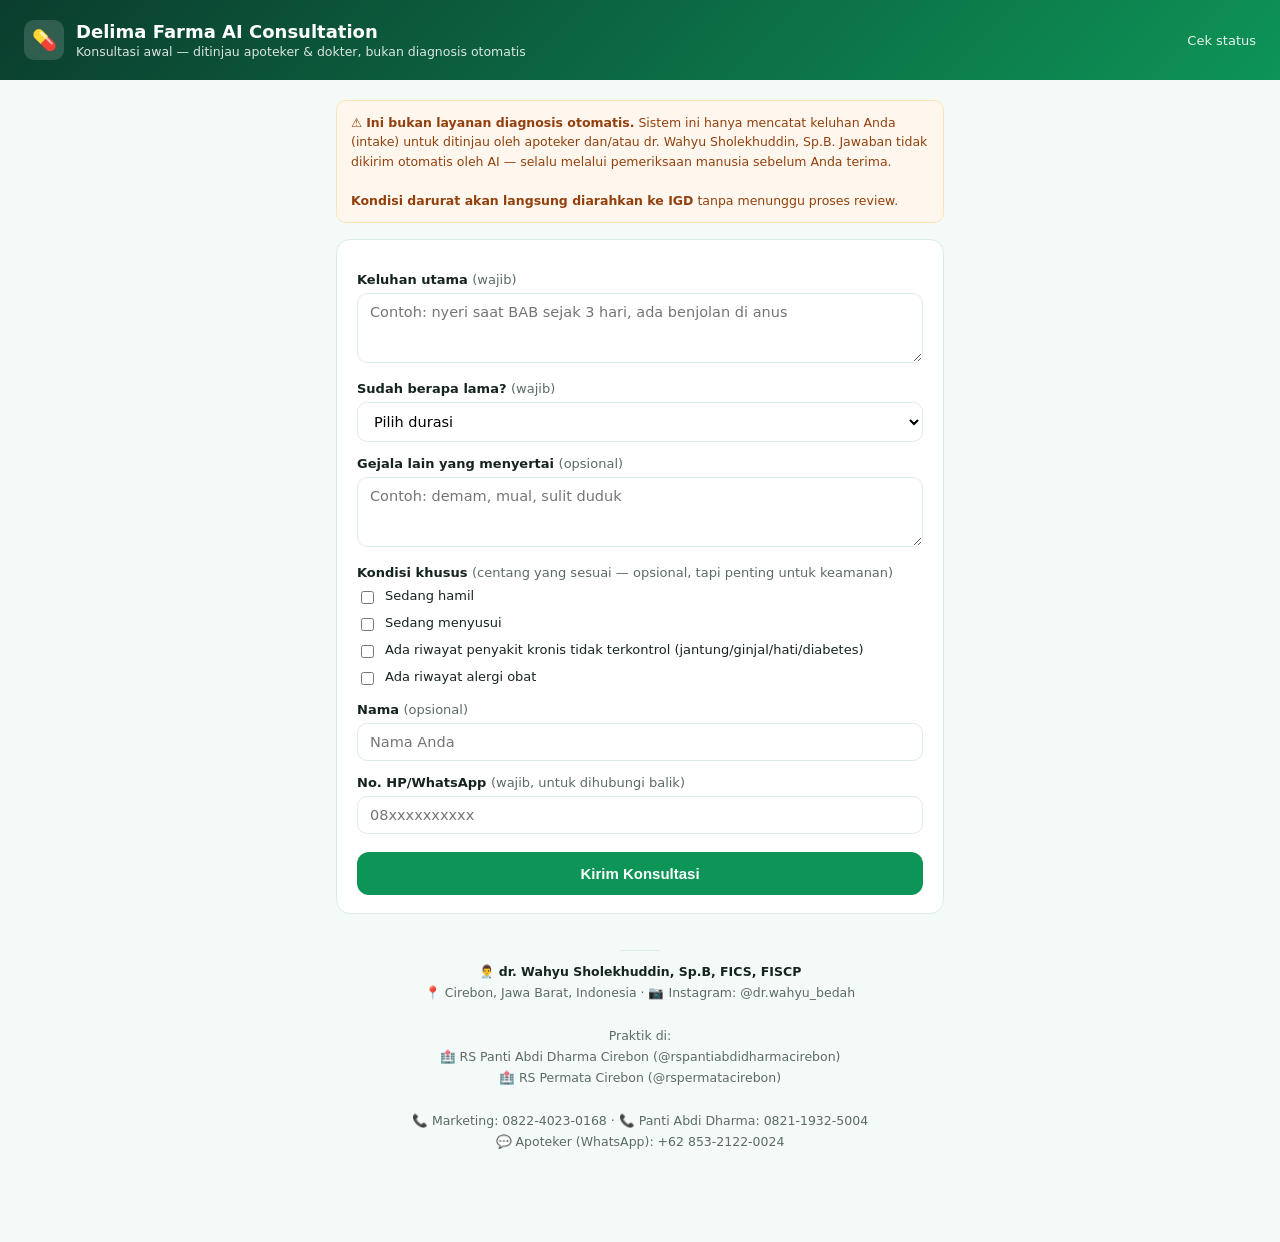
<file: index.html>
<!doctype html>
<html lang="id">
<head>
  <meta charset="UTF-8" />
  <meta name="viewport" content="width=device-width, initial-scale=1.0, viewport-fit=cover" />
  <meta name="theme-color" content="#0d9457" />
  <meta name="description" content="Konsultasi awal apotek Delima Farma — intake terstruktur, ditinjau apoteker & dokter. Bukan diagnosis otomatis." />
  <link rel="manifest" href="/manifest.json" />
  <link rel="icon" href="/assets/icon.svg" type="image/svg+xml" />
  <title>Delima Farma AI Consultation</title>
  <link rel="stylesheet" href="/assets/style.css" />
</head>
<body>
  <div id="offlineBadge">⚠️ Kamu sedang offline — halaman ini tetap bisa dibaca, tapi mengirim konsultasi butuh koneksi internet.</div>

  <header class="top">
    <div class="logo">💊</div>
    <div>
      <h1>Delima Farma AI Consultation</h1>
      <p>Konsultasi awal — ditinjau apoteker &amp; dokter, bukan diagnosis otomatis</p>
    </div>
    <nav>
      <a href="/status.html">Cek status</a>
    </nav>
  </header>

  <main>
    <div class="disclaimer">
      ⚠️ <strong>Ini bukan layanan diagnosis otomatis.</strong> Sistem ini hanya mencatat keluhan Anda
      (intake) untuk ditinjau oleh apoteker dan/atau dr. Wahyu Sholekhuddin, Sp.B. Jawaban tidak
      dikirim otomatis oleh AI — selalu melalui pemeriksaan manusia sebelum Anda terima.
      <br /><br />
      <strong>Kondisi darurat akan langsung diarahkan ke IGD</strong> tanpa menunggu proses review.
    </div>

    <!-- ===================== FORM INTAKE ===================== -->
    <section id="formSection" class="card">
      <form id="intakeForm">
        <label for="keluhan_utama">Keluhan utama <span class="opt">(wajib)</span></label>
        <textarea id="keluhan_utama" name="keluhan_utama" required
          placeholder="Contoh: nyeri saat BAB sejak 3 hari, ada benjolan di anus"></textarea>

        <label for="durasi_keluhan">Sudah berapa lama? <span class="opt">(wajib)</span></label>
        <select id="durasi_keluhan" name="durasi_keluhan" required>
          <option value="">Pilih durasi</option>
          <option value="< 1 hari">Kurang dari 1 hari</option>
          <option value="1-3 hari">1–3 hari</option>
          <option value="4-7 hari">4–7 hari</option>
          <option value="> 1 minggu">Lebih dari 1 minggu</option>
          <option value="> 1 bulan">Lebih dari 1 bulan</option>
        </select>

        <label for="gejala_penyerta">Gejala lain yang menyertai <span class="opt">(opsional)</span></label>
        <textarea id="gejala_penyerta" name="gejala_penyerta"
          placeholder="Contoh: demam, mual, sulit duduk"></textarea>

        <label>Kondisi khusus <span class="opt">(centang yang sesuai — opsional, tapi penting untuk keamanan)</span></label>
        <div class="checkline"><input type="checkbox" id="kk_hamil" /> <label for="kk_hamil" style="margin:0;font-weight:400;">Sedang hamil</label></div>
        <div class="checkline"><input type="checkbox" id="kk_menyusui" /> <label for="kk_menyusui" style="margin:0;font-weight:400;">Sedang menyusui</label></div>
        <div class="checkline"><input type="checkbox" id="kk_kronis" /> <label for="kk_kronis" style="margin:0;font-weight:400;">Ada riwayat penyakit kronis tidak terkontrol (jantung/ginjal/hati/diabetes)</label></div>
        <div class="checkline"><input type="checkbox" id="kk_alergi" /> <label for="kk_alergi" style="margin:0;font-weight:400;">Ada riwayat alergi obat</label></div>

        <label for="nama_pasien">Nama <span class="opt">(opsional)</span></label>
        <input type="text" id="nama_pasien" name="nama_pasien" placeholder="Nama Anda" />

        <label for="no_hp_pasien">No. HP/WhatsApp <span class="opt">(wajib, untuk dihubungi balik)</span></label>
        <input type="tel" id="no_hp_pasien" name="no_hp_pasien" required placeholder="08xxxxxxxxxx" />

        <button type="submit" class="primary" id="submitBtn">Kirim Konsultasi</button>
      </form>
      <p id="formError" class="error-text" style="display:none;margin-top:10px;"></p>
    </section>

    <!-- ===================== DARURAT / RED FLAG ===================== -->
    <section id="emergencySection" class="emergency" style="display:none;">
      <h2>⚠️ Kondisi Anda memerlukan penanganan medis segera</h2>
      <p>Silakan langsung ke IGD terdekat — jangan menunggu balasan chat untuk kondisi darurat.</p>

      <div class="hospital">
        <strong>🏥 RS Muhammadiyah Cirebon</strong>
      </div>
      <div class="hospital">
        <strong>🏥 RS Panti Abdi Dharma Cirebon</strong>
        <span>Pendaftaran: (0231) 833-88-77 / 0853-1568-8833</span>
        <span>Info: 0821-1932-5004</span>
      </div>
      <div class="hospital">
        <strong>🏥 RS Permata Cirebon</strong>
        <span>Pendaftaran: (0231) 833-88-77 / 0853-1568-8833</span>
      </div>

      <p class="note" id="emergencySyncNote">Laporan ini sudah otomatis dicatat ke sistem apotek kami.</p>
    </section>

    <!-- ===================== KONFIRMASI TERKIRIM ===================== -->
    <section id="confirmSection" class="card" style="display:none;">
      <h2 style="margin-top:0;">✅ Konsultasi kamu sudah diterima</h2>
      <p>Tim apoteker kami akan meninjau dan membalas secepatnya. Simpan link berikut untuk cek status balasan:</p>
      <div class="token-box">
        <span id="statusLink">-</span>
        <button class="secondary" id="copyLinkBtn" type="button">Salin</button>
      </div>
      <p style="font-size:12.5px;color:var(--muted);margin-top:14px;">
        Kasus terkait proktologi/bedah akan diteruskan ke dr. Wahyu Sholekhuddin, Sp.B. Kasus keluhan
        umum akan dijawab langsung oleh apoteker kami.
      </p>
      <button class="secondary" id="newConsultBtn" type="button" style="margin-top:10px;">Buat konsultasi baru</button>
    </section>

    <footer class="contact">
      <div class="divider"></div>
      👨‍⚕️ <strong>dr. Wahyu Sholekhuddin, Sp.B, FICS, FISCP</strong><br />
      📍 Cirebon, Jawa Barat, Indonesia · 📷 Instagram: @dr.wahyu_bedah<br /><br />
      Praktik di:<br />
      🏥 RS Panti Abdi Dharma Cirebon (@rspantiabdidharmacirebon)<br />
      🏥 RS Permata Cirebon (@rspermatacirebon)<br /><br />
      📞 Marketing: 0822-4023-0168 · 📞 Panti Abdi Dharma: 0821-1932-5004<br />
      💬 Apoteker (WhatsApp): +62 853-2122-0024
    </footer>
  </main>

  <script src="/assets/config.js"></script>
  <script type="module">
    import { requireConfig, configReady } from "/assets/supabase-client.js";
    import { detectRedFlag, detectKategori } from "/assets/red-flag.js";

    const formSection = document.getElementById("formSection");
    const emergencySection = document.getElementById("emergencySection");
    const confirmSection = document.getElementById("confirmSection");
    const form = document.getElementById("intakeForm");
    const submitBtn = document.getElementById("submitBtn");
    const formError = document.getElementById("formError");
    const emergencySyncNote = document.getElementById("emergencySyncNote");

    function generateAccessToken() {
      const bytes = new Uint8Array(16);
      crypto.getRandomValues(bytes);
      return Array.from(bytes, (b) => b.toString(16).padStart(2, "0")).join("");
    }

    function showError(msg) {
      formError.textContent = msg;
      formError.style.display = "block";
    }

    function updateOfflineBadge() {
      document.body.classList.toggle("is-offline", !navigator.onLine);
    }
    window.addEventListener("online", updateOfflineBadge);
    window.addEventListener("offline", updateOfflineBadge);
    updateOfflineBadge();

    form.addEventListener("submit", async (e) => {
      e.preventDefault();
      formError.style.display = "none";
      submitBtn.disabled = true;
      submitBtn.textContent = "Mengirim...";

      const keluhan_utama = document.getElementById("keluhan_utama").value.trim();
      const durasi_keluhan = document.getElementById("durasi_keluhan").value;
      const gejala_penyerta = document.getElementById("gejala_penyerta").value.trim();
      const nama_pasien = document.getElementById("nama_pasien").value.trim();
      const no_hp_pasien = document.getElementById("no_hp_pasien").value.trim();
      const kondisi_khusus = {
        hamil: document.getElementById("kk_hamil").checked,
        menyusui: document.getElementById("kk_menyusui").checked,
        penyakit_kronis: document.getElementById("kk_kronis").checked,
        alergi_obat: document.getElementById("kk_alergi").checked,
      };

      // Deteksi red flag berjalan LOKAL (tidak menunggu network) supaya
      // pengarahan darurat tetap muncul walau koneksi lambat/putus.
      const combinedText = keluhan_utama + " " + gejala_penyerta;
      const { isRedFlag, reason } = await detectRedFlag(combinedText);
      const kategori = detectKategori(combinedText);

      if (isRedFlag) {
        formSection.style.display = "none";
        emergencySection.style.display = "block";
      }

      if (!configReady) {
        if (!isRedFlag) {
          showError("Sistem belum terhubung ke database (config kosong). Konsultasi belum bisa dikirim.");
          submitBtn.disabled = false;
          submitBtn.textContent = "Kirim Konsultasi";
        } else {
          emergencySyncNote.textContent = "Sistem belum terhubung ke database — segera hubungi IGD langsung, laporan belum tersimpan.";
        }
        return;
      }

      try {
        const supabase = requireConfig();
        // Token dibuat di browser (bukan minta database generate lalu dibaca
        // balik pakai RETURNING/.select()) — sengaja begini karena anon TIDAK
        // punya izin SELECT ke tabel consultations sama sekali (supaya tidak
        // ada jalan pasien lain baca data pasien lain). Kalau pakai
        // RETURNING, Postgres butuh verifikasi baris itu "terlihat" via
        // policy SELECT, yang tidak ada untuk anon — hasilnya insert gagal
        // dengan error RLS walau data sebenarnya valid.
        const token = generateAccessToken();
        const { error } = await supabase.from("consultations").insert({
          access_token: token,
          nama_pasien: nama_pasien || null,
          no_hp_pasien,
          keluhan_utama,
          durasi_keluhan,
          gejala_penyerta: gejala_penyerta || null,
          kondisi_khusus,
          is_red_flag: isRedFlag,
          red_flag_reason: reason,
          kategori,
          status: isRedFlag ? "red_flag_darurat" : "baru",
        });

        if (error) throw error;

        if (isRedFlag) {
          emergencySyncNote.textContent = "Laporan ini sudah otomatis dicatat ke sistem apotek kami.";
        } else {
          const link = `${location.origin}/status?token=${token}`;
          document.getElementById("statusLink").textContent = link;
          document.getElementById("copyLinkBtn").onclick = () => {
            navigator.clipboard.writeText(link).catch(() => {});
          };
          formSection.style.display = "none";
          confirmSection.style.display = "block";
        }
      } catch (err) {
        if (isRedFlag) {
          emergencySyncNote.textContent =
            "Karena kamu sedang offline/koneksi bermasalah, laporan belum tersimpan ke sistem kami — " +
            "segera hubungi IGD langsung, dan hubungi apotek begitu ada sinyal.";
        } else {
          showError("Gagal mengirim konsultasi: " + (err.message || "coba lagi.") );
          submitBtn.disabled = false;
          submitBtn.textContent = "Kirim Konsultasi";
        }
      }
    });

    document.getElementById("newConsultBtn").addEventListener("click", () => {
      form.reset();
      confirmSection.style.display = "none";
      formSection.style.display = "block";
      submitBtn.disabled = false;
      submitBtn.textContent = "Kirim Konsultasi";
    });

    if ("serviceWorker" in navigator) {
      window.addEventListener("load", () => {
        navigator.serviceWorker.register("/sw.js").catch(() => {});
      });
    }
  </script>
</body>
</html>
</file>
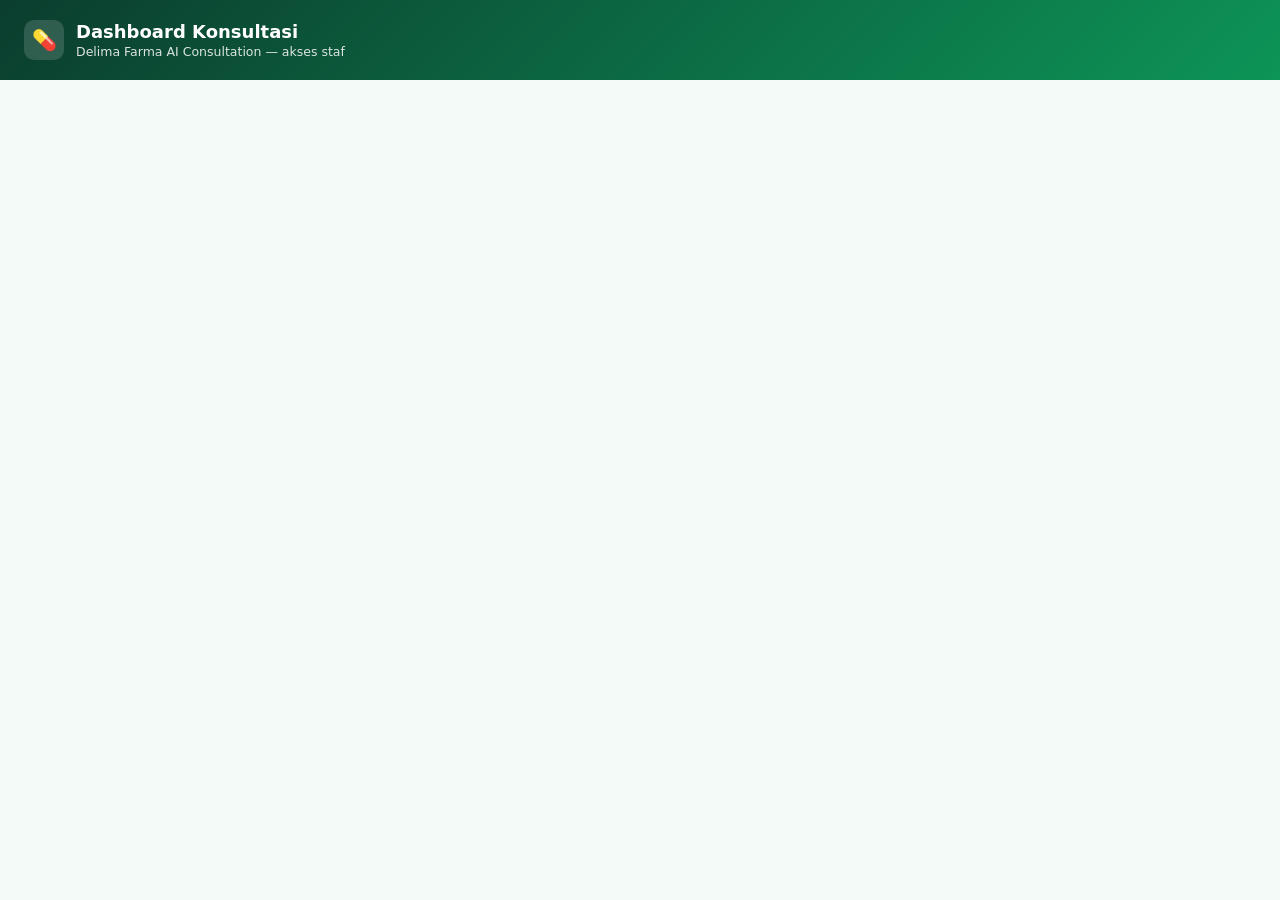
<file: admin.html>
<!doctype html>
<html lang="id">
<head>
  <meta charset="UTF-8" />
  <meta name="viewport" content="width=device-width, initial-scale=1.0, viewport-fit=cover" />
  <meta name="theme-color" content="#0b3d2e" />
  <meta name="robots" content="noindex, nofollow" />
  <title>Dashboard Apoteker — Delima Farma</title>
  <link rel="icon" href="/assets/icon.svg" type="image/svg+xml" />
  <link rel="stylesheet" href="/assets/style.css" />
</head>
<body>
  <header class="top">
    <div class="logo">💊</div>
    <div>
      <h1>Dashboard Konsultasi</h1>
      <p>Delima Farma AI Consultation — akses staf</p>
    </div>
    <nav id="logoutNav" style="display:none;"><a href="#" id="logoutLink">Keluar</a></nav>
  </header>

  <main class="wide">
    <!-- ===================== LOGIN ===================== -->
    <section id="loginSection" class="card login-box" style="display:none;">
      <h2 style="margin-top:0;">Login Apoteker/Dokter</h2>
      <p style="font-size:12.5px;color:var(--muted);">
        Akun dibuat manual oleh owner lewat Supabase dashboard — hubungi owner apotek kalau belum punya akun.
      </p>
      <label for="loginEmail">Email</label>
      <input type="text" id="loginEmail" autocomplete="username" />
      <label for="loginPassword">Password</label>
      <input type="password" id="loginPassword" autocomplete="current-password" />
      <button class="primary" id="loginBtn" type="button">Masuk</button>
      <p id="loginError" class="error-text" style="display:none;margin-top:10px;"></p>
    </section>

    <!-- ===================== DASHBOARD ===================== -->
    <section id="dashboardSection" style="display:none;">
      <div class="card" style="margin-bottom:16px;display:flex;gap:8px;flex-wrap:wrap;align-items:center;">
        <strong style="font-size:13px;">Filter:</strong>
        <button class="secondary" data-filter="all">Semua</button>
        <button class="secondary" data-filter="baru">Baru</button>
        <button class="secondary" data-filter="direview_apoteker">Direview</button>
        <button class="secondary" data-filter="dieskalasi_dokter">Dieskalasi</button>
        <button class="secondary" data-filter="red_flag_darurat">Darurat</button>
        <button class="secondary" data-filter="selesai">Selesai</button>
        <button class="secondary" id="refreshBtn" style="margin-left:auto;">↻ Refresh</button>
      </div>

      <div id="listLoading" class="card spinner">Memuat daftar konsultasi...</div>
      <div id="listEmpty" class="card empty-state" style="display:none;">Tidak ada konsultasi untuk filter ini.</div>
      <div id="listContainer"></div>
    </section>
  </main>

  <script src="/assets/config.js"></script>
  <script type="module">
    import { requireConfig, configReady, supabase } from "/assets/supabase-client.js";

    const loginSection = document.getElementById("loginSection");
    const dashboardSection = document.getElementById("dashboardSection");
    const logoutNav = document.getElementById("logoutNav");
    const listContainer = document.getElementById("listContainer");
    const listLoading = document.getElementById("listLoading");
    const listEmpty = document.getElementById("listEmpty");

    let allConsultations = [];
    let currentFilter = "all";
    const deepLinkId = new URLSearchParams(location.search).get("consultation");

    const WA_TARGET = "6282240230168"; // Marketing RS Muhammadiyah — bukan nomor pribadi dokter

    // Semua nilai dari database (diisi bebas oleh publik lewat form konsultasi)
    // WAJIB lewat esc() sebelum masuk ke innerHTML — mencegah XSS tersimpan.
    function esc(value) {
      return String(value ?? "").replace(/[&<>"']/g, (c) => (
        { "&": "&amp;", "<": "&lt;", ">": "&gt;", '"': "&quot;", "'": "&#39;" }[c]
      ));
    }

    function escalationTemplate(row) {
      return `[ESKALASI KONSULTASI - PROKTOLOGI]
Mohon diteruskan segera ke dr. Wahyu — bukan pertanyaan marketing umum.

Keluhan: ${row.keluhan_utama}
Durasi: ${row.durasi_keluhan || "-"}
Gejala penyerta: ${row.gejala_penyerta || "-"}

Link detail: ${location.origin}/admin?consultation=${row.id}`;
    }

    function kondisiKhususBadges(k) {
      if (!k) return "";
      const map = { hamil: "Hamil", menyusui: "Menyusui", penyakit_kronis: "Riwayat kronis", alergi_obat: "Alergi obat" };
      return Object.entries(map)
        .filter(([key]) => k[key])
        .map(([, label]) => `<span class="badge kondisi-khusus">⚠️ ${label}</span>`)
        .join(" ");
    }

    function renderList() {
      const filtered = currentFilter === "all"
        ? allConsultations
        : allConsultations.filter((r) => r.status === currentFilter);

      listContainer.innerHTML = "";
      if (filtered.length === 0) {
        listEmpty.style.display = "block";
        return;
      }
      listEmpty.style.display = "none";

      for (const row of filtered) {
        const el = document.createElement("div");
        el.className = "consult-row";
        el.id = "row-" + row.id;
        el.innerHTML = `
          <div class="meta">
            <span class="badge ${esc(row.status)}">${esc(String(row.status).replaceAll("_", " "))}</span>
            <span class="badge kategori">${esc(String(row.kategori).replaceAll("_", " "))}</span>
            ${row.is_red_flag ? '<span class="badge red_flag_darurat">RED FLAG</span>' : ""}
            ${kondisiKhususBadges(row.kondisi_khusus)}
            <span class="time">${new Date(row.created_at).toLocaleString("id-ID")}</span>
          </div>
          <p class="keluhan"><strong>${esc(row.nama_pasien) || "(anonim)"}</strong> — ${esc(row.no_hp_pasien)}</p>
          <p class="keluhan">${esc(row.keluhan_utama)}</p>
          <p style="font-size:12.5px;color:var(--muted);">Durasi: ${esc(row.durasi_keluhan) || "-"} · Gejala penyerta: ${esc(row.gejala_penyerta) || "-"}</p>
          ${row.red_flag_reason ? `<p style="font-size:12.5px;color:var(--red-600);">Alasan red flag: ${esc(row.red_flag_reason)}</p>` : ""}

          <p class="field-label">Jawaban</p>
          <textarea data-role="jawaban" placeholder="Tulis jawaban untuk pasien...">${esc(row.jawaban)}</textarea>
          <div style="display:flex;gap:8px;flex-wrap:wrap;margin-top:8px;">
            <button class="secondary" data-action="answer">Simpan &amp; Tandai Selesai</button>
            <button class="secondary" data-action="escalate">Eskalasi ke Dokter</button>
          </div>
          <div data-role="escalate-block" style="display:none;margin-top:10px;">
            <p class="field-label">Template pesan (kirim manual via WA ke Marketing RS Muhammadiyah)</p>
            <pre class="copy-block" data-role="escalate-text"></pre>
            <div style="display:flex;gap:8px;flex-wrap:wrap;margin-top:8px;">
              <button class="secondary" data-action="copy-escalate">Salin teks</button>
              <a data-role="wa-link" target="_blank" rel="noopener"><button class="secondary" type="button">Buka WhatsApp</button></a>
            </div>
          </div>
          <p data-role="row-error" class="error-text" style="display:none;margin-top:8px;"></p>
        `;

        el.querySelector('[data-action="answer"]').addEventListener("click", async () => {
          const jawaban = el.querySelector('[data-role="jawaban"]').value.trim();
          const errEl = el.querySelector('[data-role="row-error"]');
          errEl.style.display = "none";
          if (!jawaban) {
            errEl.textContent = "Isi jawaban dulu sebelum menandai selesai.";
            errEl.style.display = "block";
            return;
          }
          const { error } = await supabase
            .from("consultations")
            .update({ jawaban, status: "selesai", reviewed_by: "apoteker", reviewed_at: new Date().toISOString() })
            .eq("id", row.id);
          if (error) {
            errEl.textContent = "Gagal menyimpan: " + error.message;
            errEl.style.display = "block";
            return;
          }
          await loadConsultations();
        });

        el.querySelector('[data-action="escalate"]').addEventListener("click", async () => {
          const { error } = await supabase
            .from("consultations")
            .update({ status: "dieskalasi_dokter", reviewed_by: "apoteker" })
            .eq("id", row.id);
          const block = el.querySelector('[data-role="escalate-block"]');
          const text = escalationTemplate(row);
          el.querySelector('[data-role="escalate-text"]').textContent = text;
          el.querySelector('[data-role="wa-link"]').href =
            `https://wa.me/${WA_TARGET}?text=${encodeURIComponent(text)}`;
          block.style.display = "block";
          if (!error) await loadConsultations();
        });

        el.querySelector('[data-action="copy-escalate"]').addEventListener("click", () => {
          navigator.clipboard.writeText(escalationTemplate(row)).catch(() => {});
        });

        listContainer.appendChild(el);
      }

      if (deepLinkId) {
        const target = document.getElementById("row-" + deepLinkId);
        if (target) target.scrollIntoView({ behavior: "smooth", block: "start" });
      }
    }

    async function loadConsultations() {
      listLoading.style.display = "block";
      listContainer.innerHTML = "";
      listEmpty.style.display = "none";
      const { data, error } = await supabase
        .from("consultations")
        .select("*")
        .order("created_at", { ascending: false });
      listLoading.style.display = "none";
      if (error) {
        listEmpty.textContent = "Gagal memuat: " + error.message;
        listEmpty.style.display = "block";
        return;
      }
      allConsultations = data || [];
      renderList();
    }

    document.querySelectorAll("[data-filter]").forEach((btn) => {
      btn.addEventListener("click", () => {
        currentFilter = btn.dataset.filter;
        renderList();
      });
    });
    document.getElementById("refreshBtn").addEventListener("click", loadConsultations);

    // ---- Auth ----
    let idleTimer = null;
    function resetIdleTimer() {
      if (idleTimer) clearTimeout(idleTimer);
      // Sesi klinis timeout lebih pendek dari dashboard kasir biasa — data
      // kesehatan pelanggan lebih sensitif.
      idleTimer = setTimeout(() => supabase.auth.signOut(), 30 * 60 * 1000);
    }
    ["mousemove", "keydown", "click", "scroll"].forEach((evt) =>
      window.addEventListener(evt, resetIdleTimer, { passive: true })
    );

    async function showLoggedIn() {
      loginSection.style.display = "none";
      dashboardSection.style.display = "block";
      logoutNav.style.display = "block";
      resetIdleTimer();
      await loadConsultations();
    }
    function showLoggedOut() {
      loginSection.style.display = "block";
      dashboardSection.style.display = "none";
      logoutNav.style.display = "none";
      if (idleTimer) clearTimeout(idleTimer);
    }

    if (!configReady) {
      document.body.innerHTML =
        '<main><div class="card error-text">Sistem belum terhubung ke database (assets/config.js kosong).</div></main>';
    } else {
      supabase.auth.onAuthStateChange((_event, session) => {
        session ? showLoggedIn() : showLoggedOut();
      });
      supabase.auth.getSession().then(({ data }) => {
        data.session ? showLoggedIn() : showLoggedOut();
      });

      document.getElementById("loginBtn").addEventListener("click", async () => {
        const email = document.getElementById("loginEmail").value.trim();
        const password = document.getElementById("loginPassword").value;
        const errEl = document.getElementById("loginError");
        errEl.style.display = "none";
        const { error } = await supabase.auth.signInWithPassword({ email, password });
        if (error) {
          errEl.textContent = "Login gagal: " + error.message;
          errEl.style.display = "block";
        }
      });

      document.getElementById("logoutLink").addEventListener("click", (e) => {
        e.preventDefault();
        supabase.auth.signOut();
      });
    }
  </script>
</body>
</html>
</file>
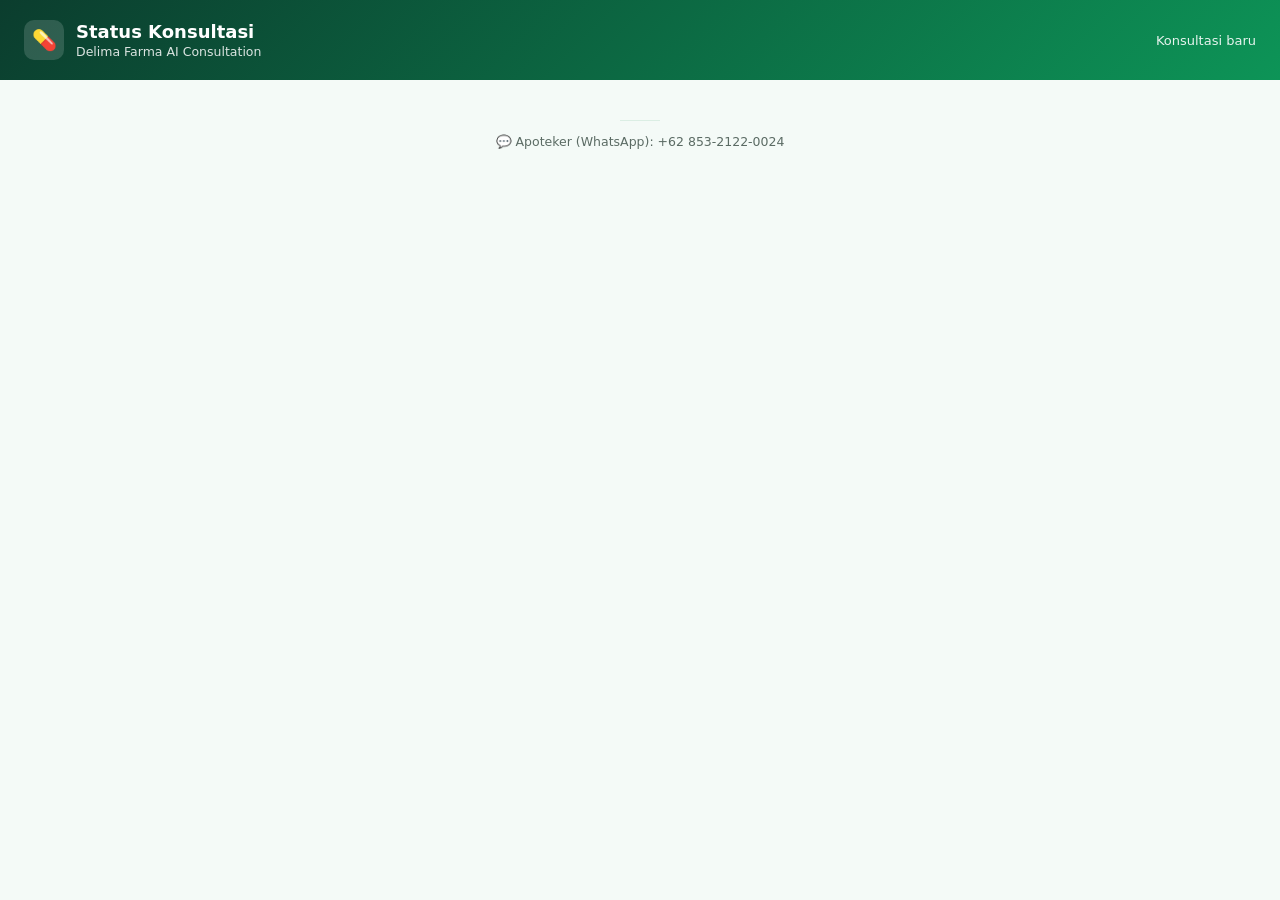
<file: status.html>
<!doctype html>
<html lang="id">
<head>
  <meta charset="UTF-8" />
  <meta name="viewport" content="width=device-width, initial-scale=1.0, viewport-fit=cover" />
  <meta name="theme-color" content="#0d9457" />
  <meta name="description" content="Cek status konsultasi Delima Farma AI Consultation." />
  <link rel="manifest" href="/manifest.json" />
  <link rel="icon" href="/assets/icon.svg" type="image/svg+xml" />
  <title>Status Konsultasi — Delima Farma</title>
  <link rel="stylesheet" href="/assets/style.css" />
</head>
<body>
  <div id="offlineBadge">⚠️ Kamu sedang offline — status terbaru butuh koneksi internet.</div>

  <header class="top">
    <div class="logo">💊</div>
    <div>
      <h1>Status Konsultasi</h1>
      <p>Delima Farma AI Consultation</p>
    </div>
    <nav><a href="/">Konsultasi baru</a></nav>
  </header>

  <main>
    <div id="tokenPrompt" class="card" style="display:none;">
      <label for="tokenInput">Masukkan link atau kode konsultasi kamu</label>
      <input type="text" id="tokenInput" placeholder="Tempel link atau kode di sini" />
      <button class="primary" id="tokenSubmitBtn" type="button">Cek Status</button>
    </div>

    <div id="loadingState" class="card spinner" style="display:none;">Memuat status konsultasi...</div>

    <div id="notFoundState" class="card empty-state" style="display:none;">
      Konsultasi tidak ditemukan. Pastikan link/kode yang kamu masukkan benar,
      atau <a href="/">buat konsultasi baru</a>.
    </div>

    <div id="resultState" class="card" style="display:none;">
      <div style="display:flex;align-items:center;gap:10px;flex-wrap:wrap;">
        <span class="badge" id="statusBadge">-</span>
        <span class="badge kategori" id="kategoriBadge">-</span>
      </div>
      <p style="font-size:12.5px;color:var(--muted);margin-top:10px;">Dikirim: <span id="createdAt">-</span></p>

      <div id="answerBlock" style="display:none;margin-top:16px;">
        <p class="field-label">Jawaban dari apotek</p>
        <p id="jawabanText" style="font-size:14.5px;line-height:1.6;"></p>
        <p style="font-size:12px;color:var(--muted);">Ditinjau: <span id="reviewedAt">-</span></p>
      </div>

      <div id="waitingBlock" style="display:none;margin-top:16px;">
        <p style="font-size:13.5px;color:var(--muted);">
          Konsultasimu masih dalam antrian peninjauan. Halaman ini akan menampilkan jawaban begitu
          apoteker/dokter kami selesai meninjau — cek lagi beberapa saat lagi.
        </p>
      </div>
    </div>

    <footer class="contact">
      <div class="divider"></div>
      💬 Apoteker (WhatsApp): +62 853-2122-0024
    </footer>
  </main>

  <script src="/assets/config.js"></script>
  <script type="module">
    import { requireConfig, configReady } from "/assets/supabase-client.js";

    const tokenPrompt = document.getElementById("tokenPrompt");
    const loadingState = document.getElementById("loadingState");
    const notFoundState = document.getElementById("notFoundState");
    const resultState = document.getElementById("resultState");

    function hideAll() {
      [tokenPrompt, loadingState, notFoundState, resultState].forEach((el) => (el.style.display = "none"));
    }

    function extractTokenFromPath() {
      // URL bentuk /status/{token} di-rewrite ke status.html oleh vercel.json,
      // tapi path asli tetap /status/{token} di browser.
      const parts = location.pathname.split("/").filter(Boolean);
      if (parts.length >= 2 && parts[0] === "status") return parts[1];
      const q = new URLSearchParams(location.search).get("token");
      return q || null;
    }

    async function loadStatus(token) {
      hideAll();
      loadingState.style.display = "block";
      if (!configReady) {
        notFoundState.textContent = "Sistem belum terhubung ke database (config kosong).";
        hideAll();
        notFoundState.style.display = "block";
        return;
      }
      try {
        const supabase = requireConfig();
        const { data, error } = await supabase.rpc("get_consultation_status", { p_token: token });
        hideAll();
        if (error || !data || data.length === 0) {
          notFoundState.style.display = "block";
          return;
        }
        const row = data[0];
        document.getElementById("statusBadge").textContent = row.status.replaceAll("_", " ");
        document.getElementById("statusBadge").className = "badge " + row.status;
        document.getElementById("kategoriBadge").textContent = row.kategori.replaceAll("_", " ");
        document.getElementById("createdAt").textContent = new Date(row.created_at).toLocaleString("id-ID");

        if (row.jawaban) {
          document.getElementById("jawabanText").textContent = row.jawaban;
          document.getElementById("reviewedAt").textContent = row.reviewed_at
            ? new Date(row.reviewed_at).toLocaleString("id-ID")
            : "-";
          document.getElementById("answerBlock").style.display = "block";
        } else {
          document.getElementById("waitingBlock").style.display = "block";
        }
        resultState.style.display = "block";
      } catch (_err) {
        hideAll();
        notFoundState.textContent = "Gagal memuat status (kemungkinan kamu sedang offline). Coba lagi nanti.";
        notFoundState.style.display = "block";
      }
    }

    const token = extractTokenFromPath();
    if (token) {
      loadStatus(token);
    } else {
      hideAll();
      tokenPrompt.style.display = "block";
      document.getElementById("tokenSubmitBtn").addEventListener("click", () => {
        const raw = document.getElementById("tokenInput").value.trim();
        if (!raw) return;
        const t = raw.includes("/") ? raw.split("/").filter(Boolean).pop() : raw;
        history.replaceState(null, "", "/status/" + t);
        loadStatus(t);
      });
    }

    if ("serviceWorker" in navigator) {
      window.addEventListener("load", () => {
        navigator.serviceWorker.register("/sw.js").catch(() => {});
      });
    }
    function updateOfflineBadge() {
      document.body.classList.toggle("is-offline", !navigator.onLine);
    }
    window.addEventListener("online", updateOfflineBadge);
    window.addEventListener("offline", updateOfflineBadge);
    updateOfflineBadge();
  </script>
</body>
</html>
</file>
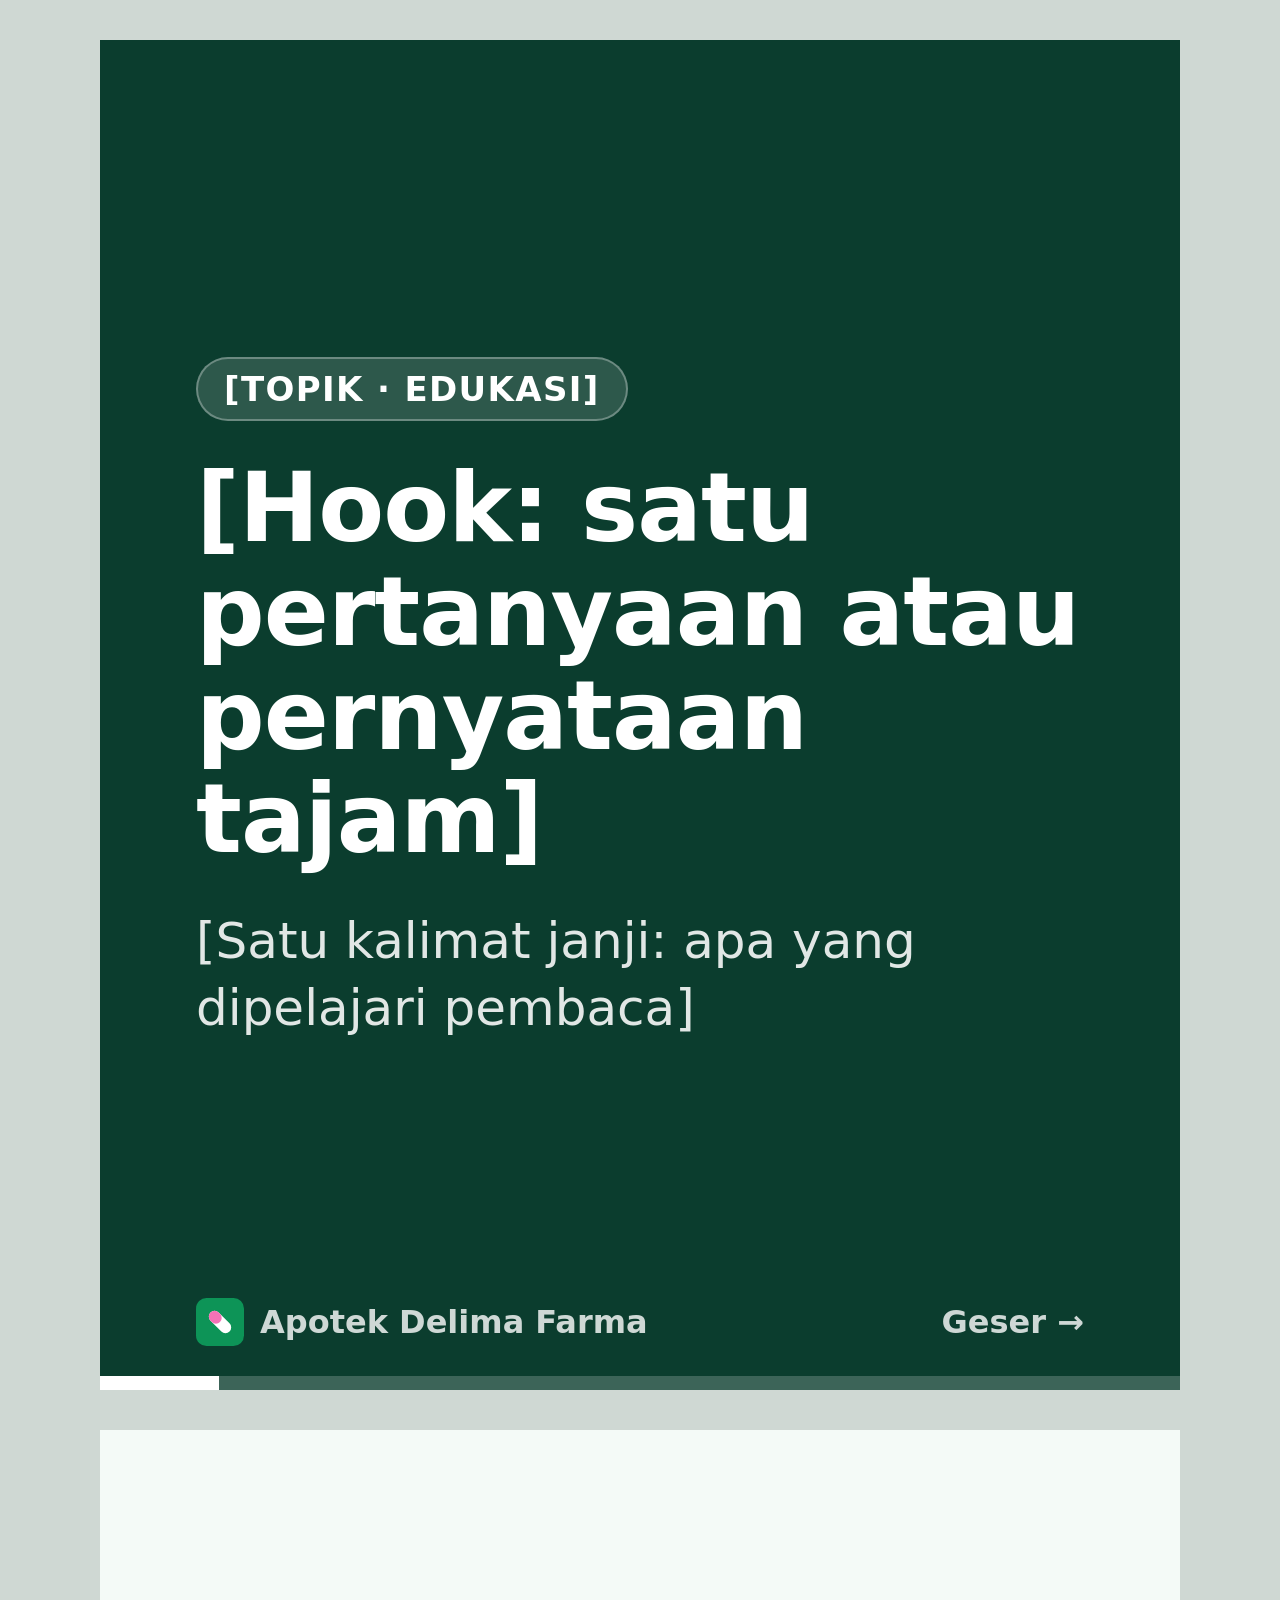
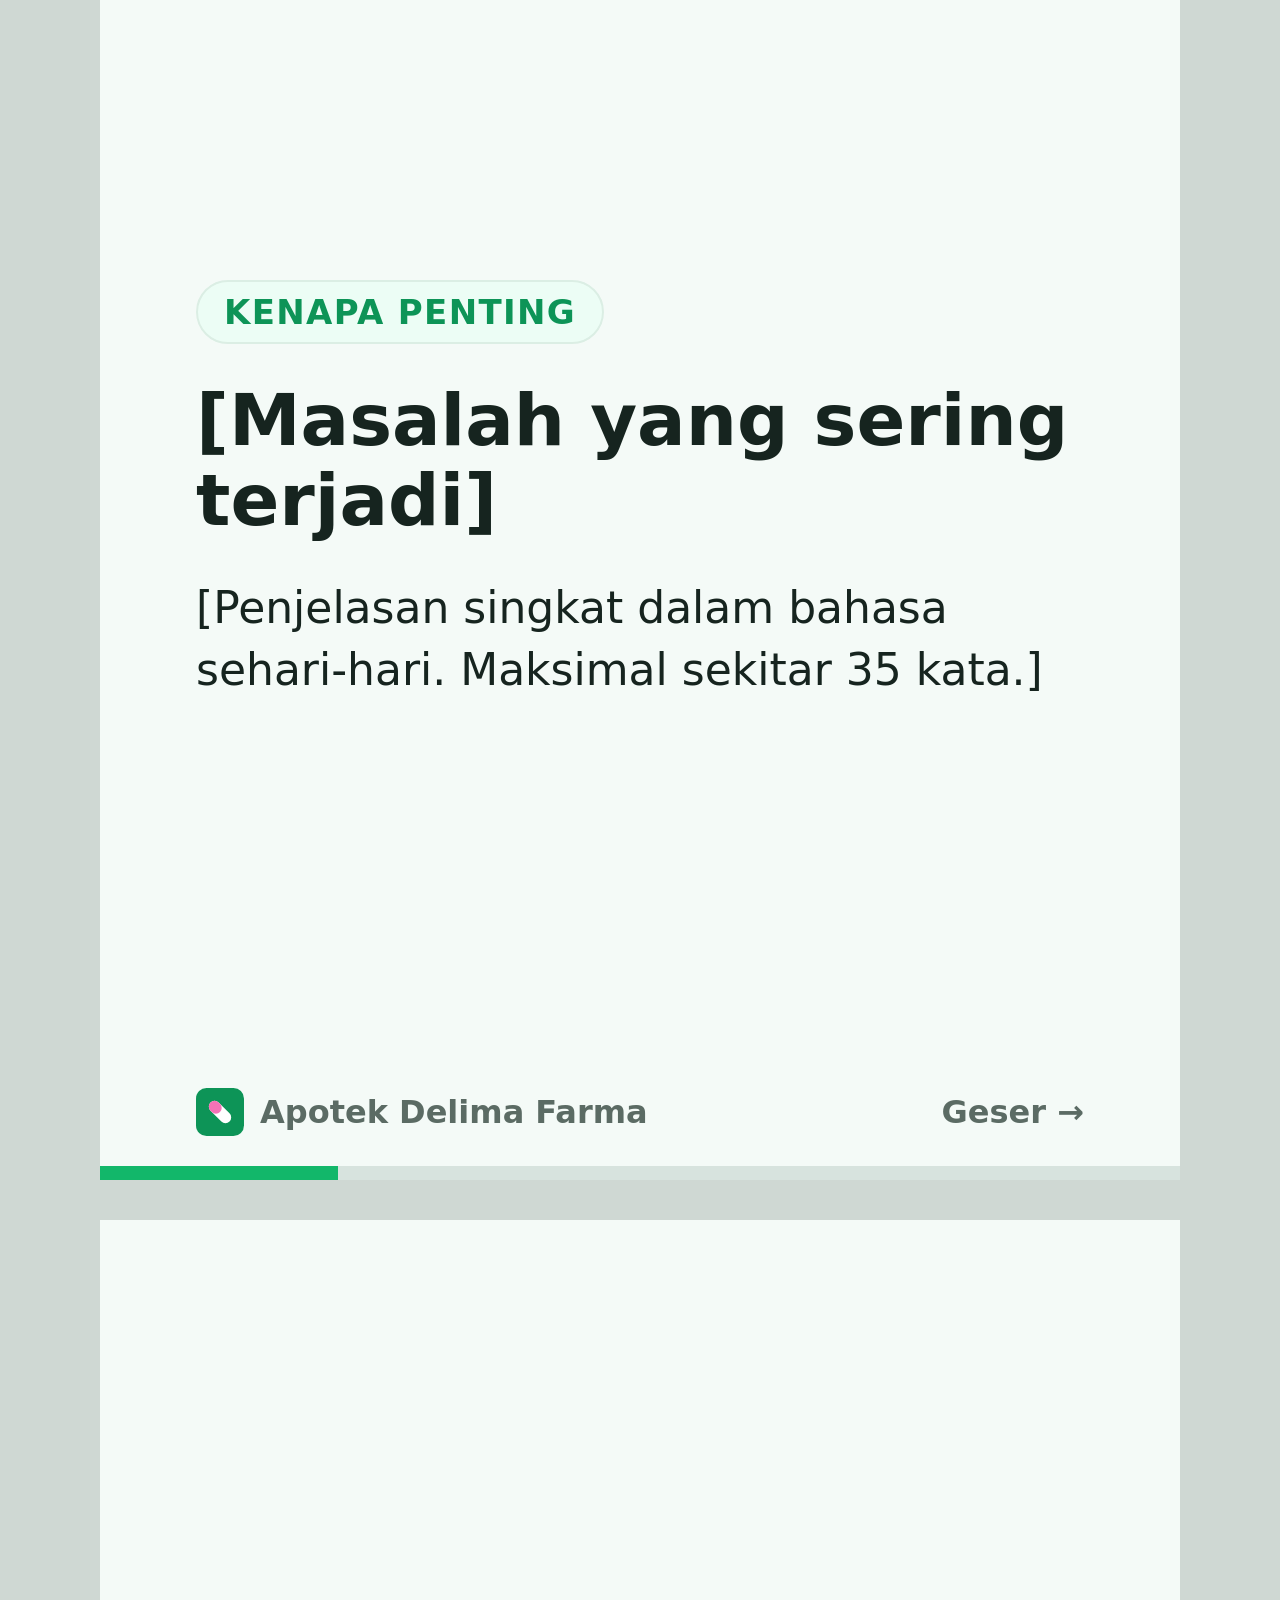
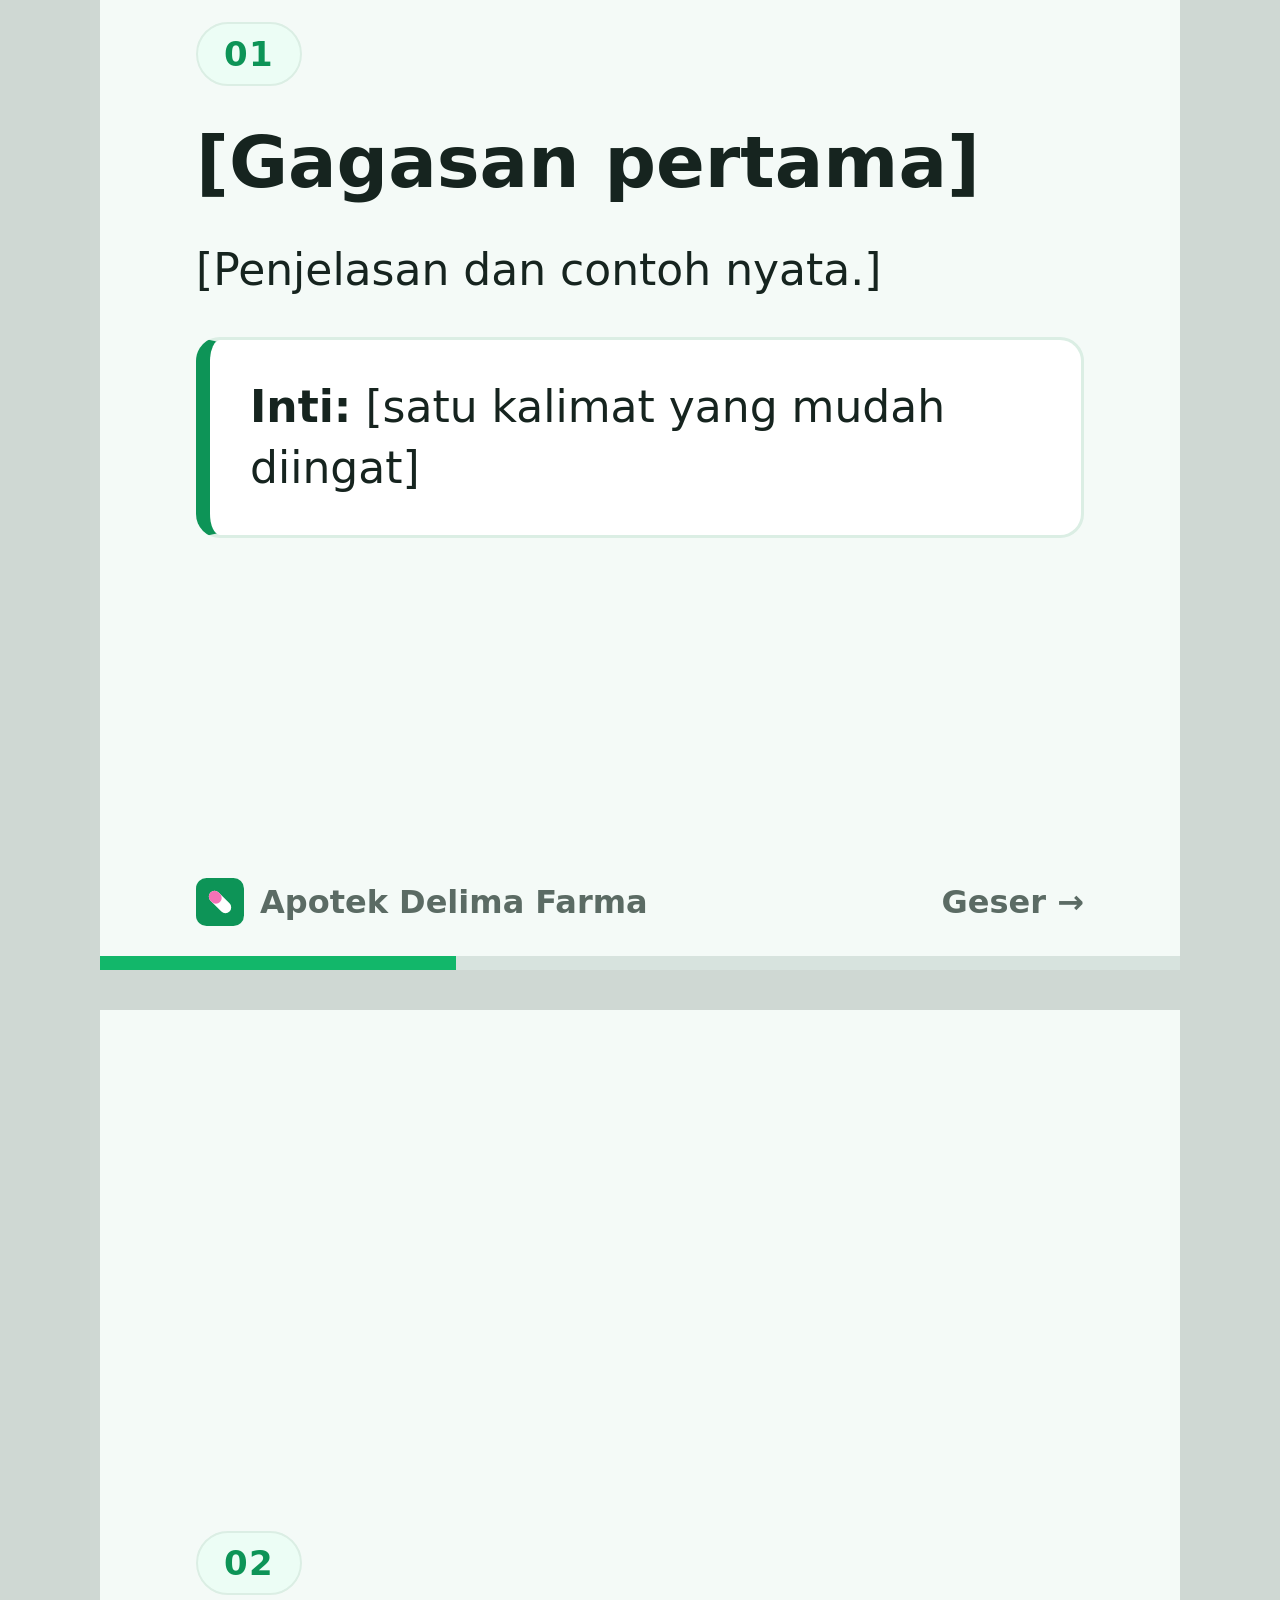
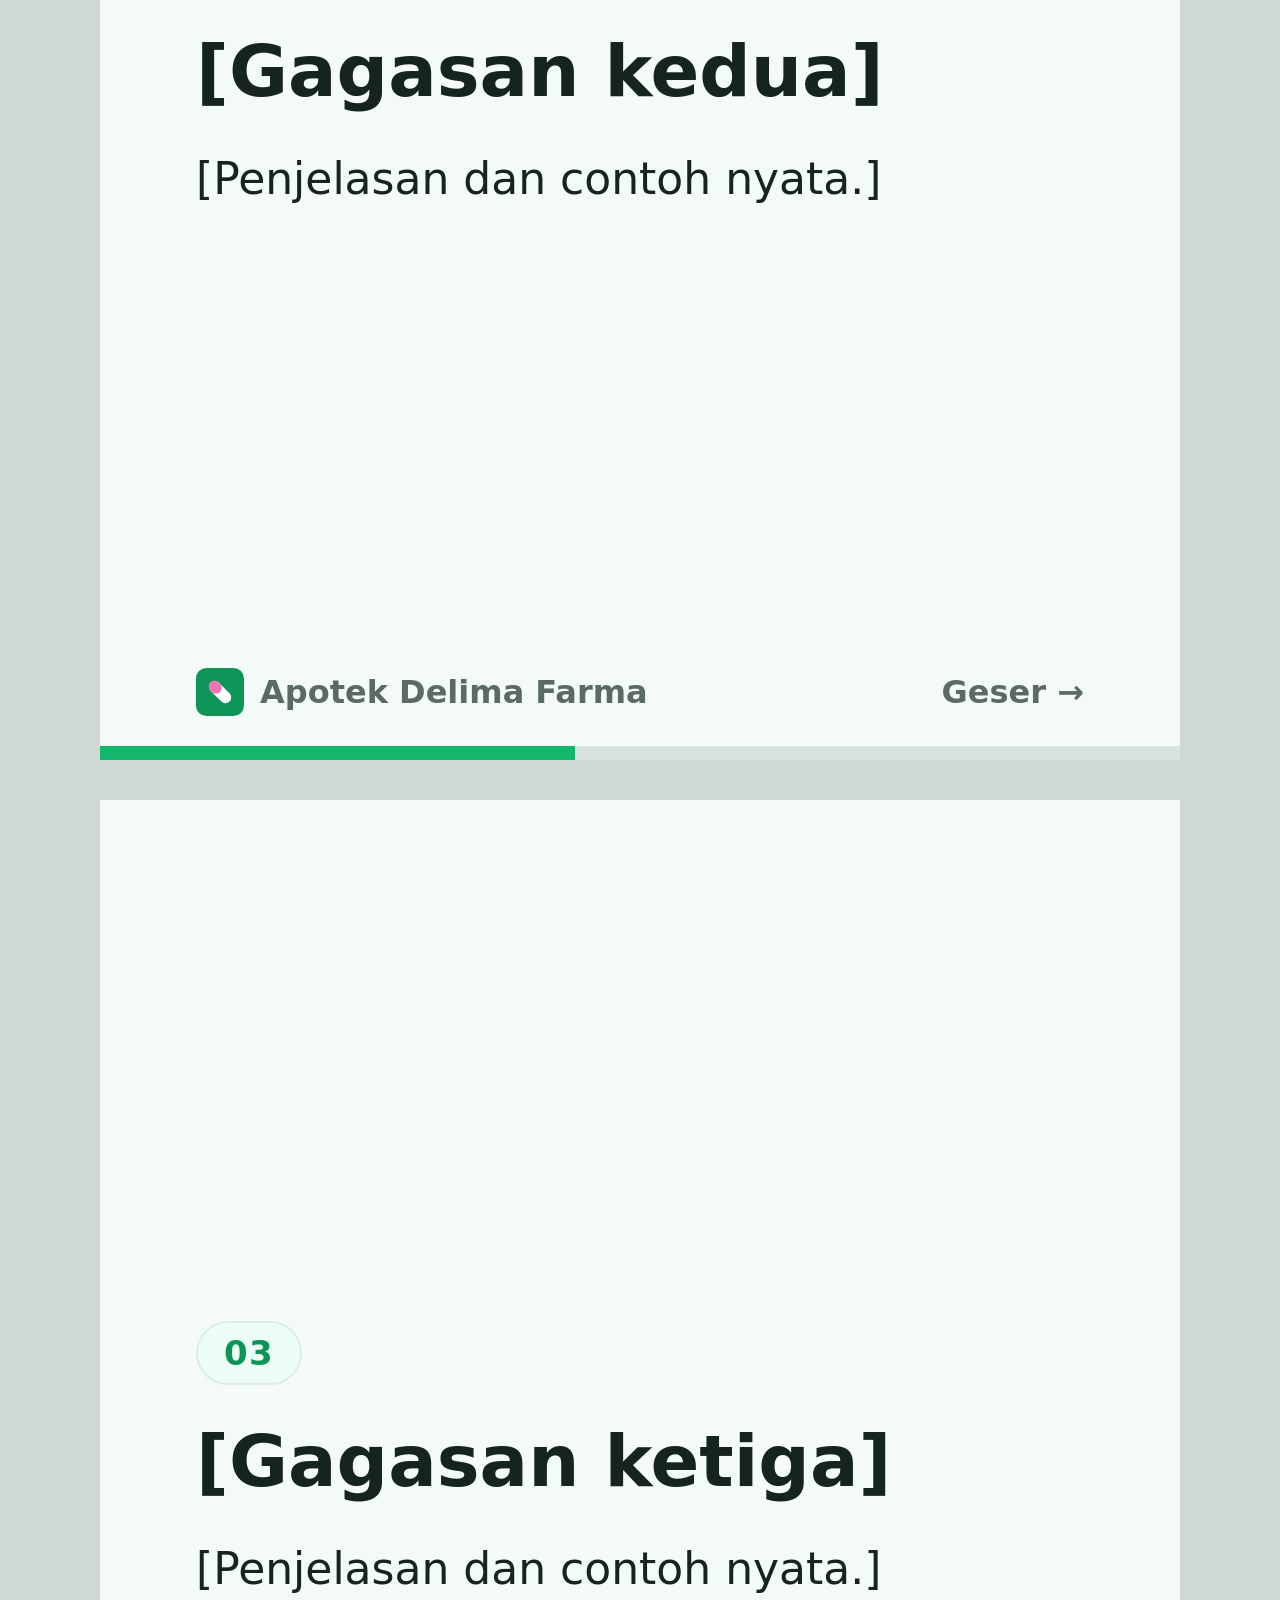
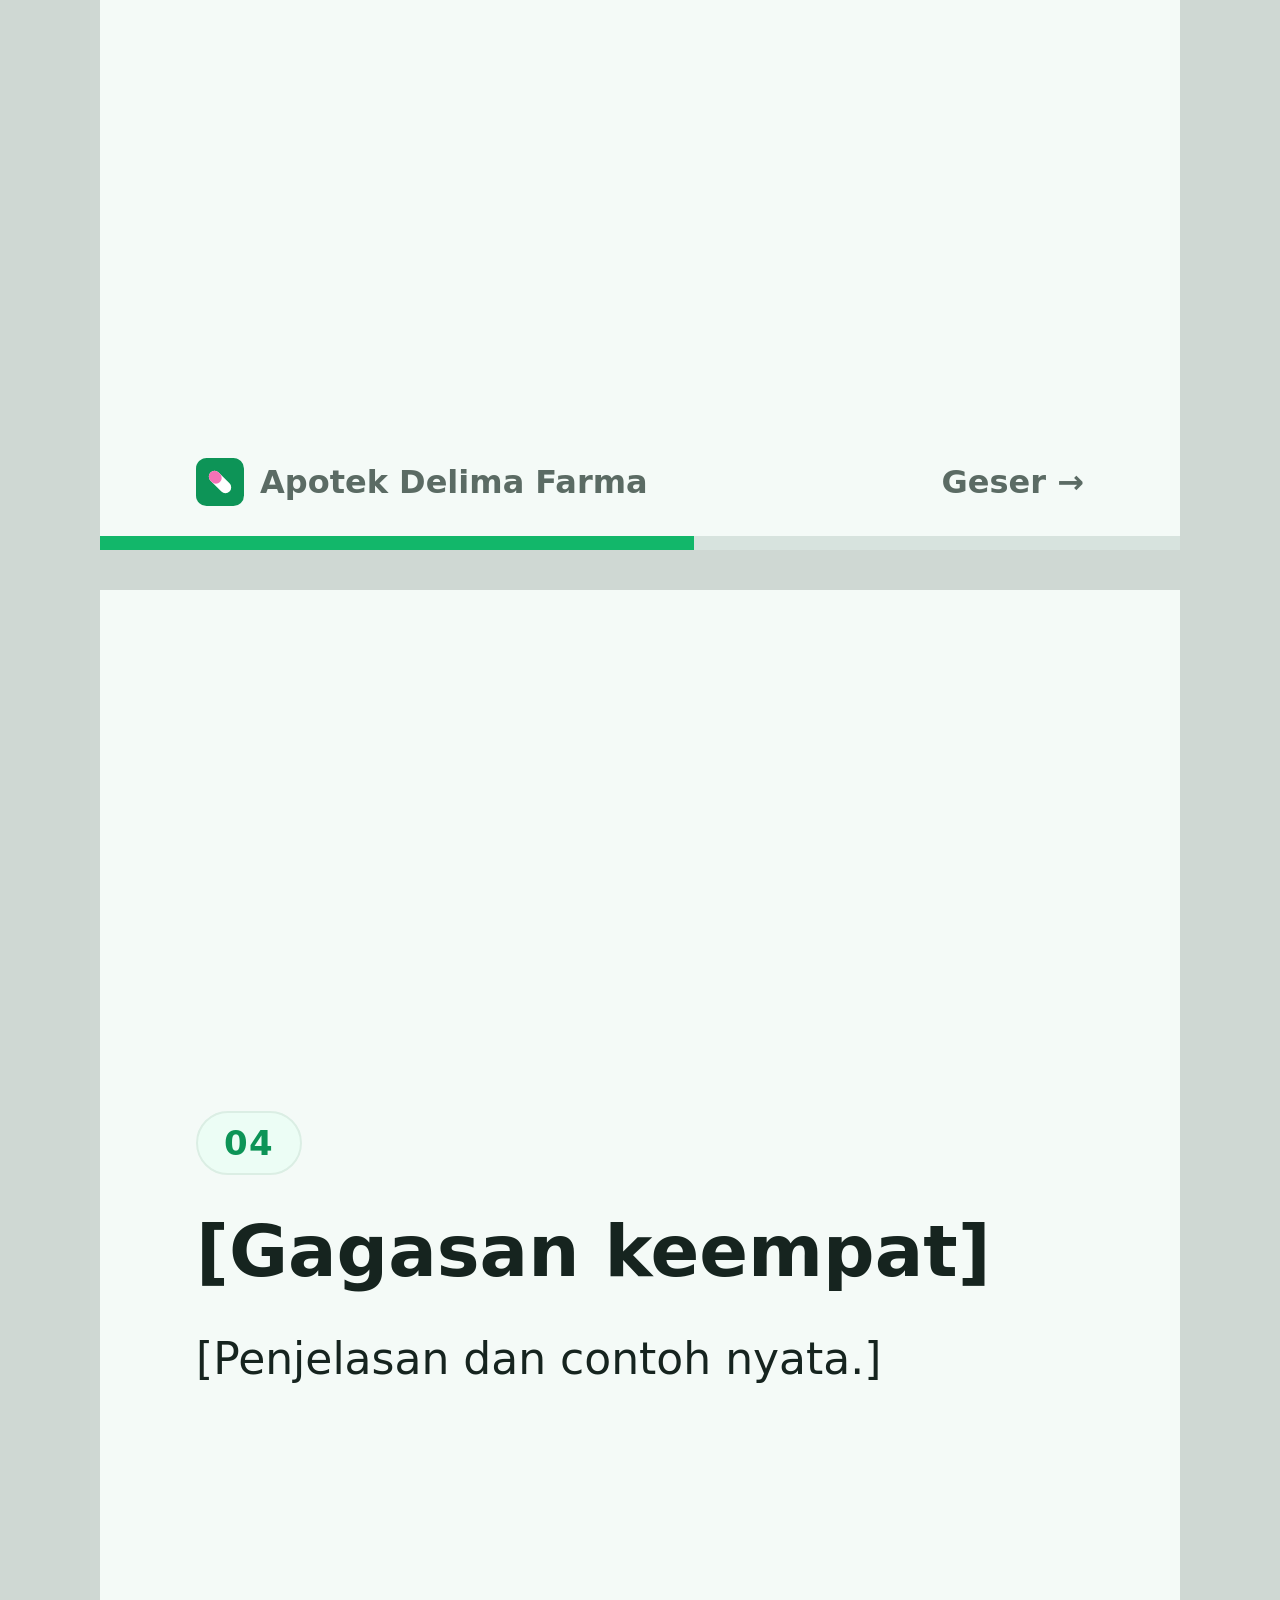
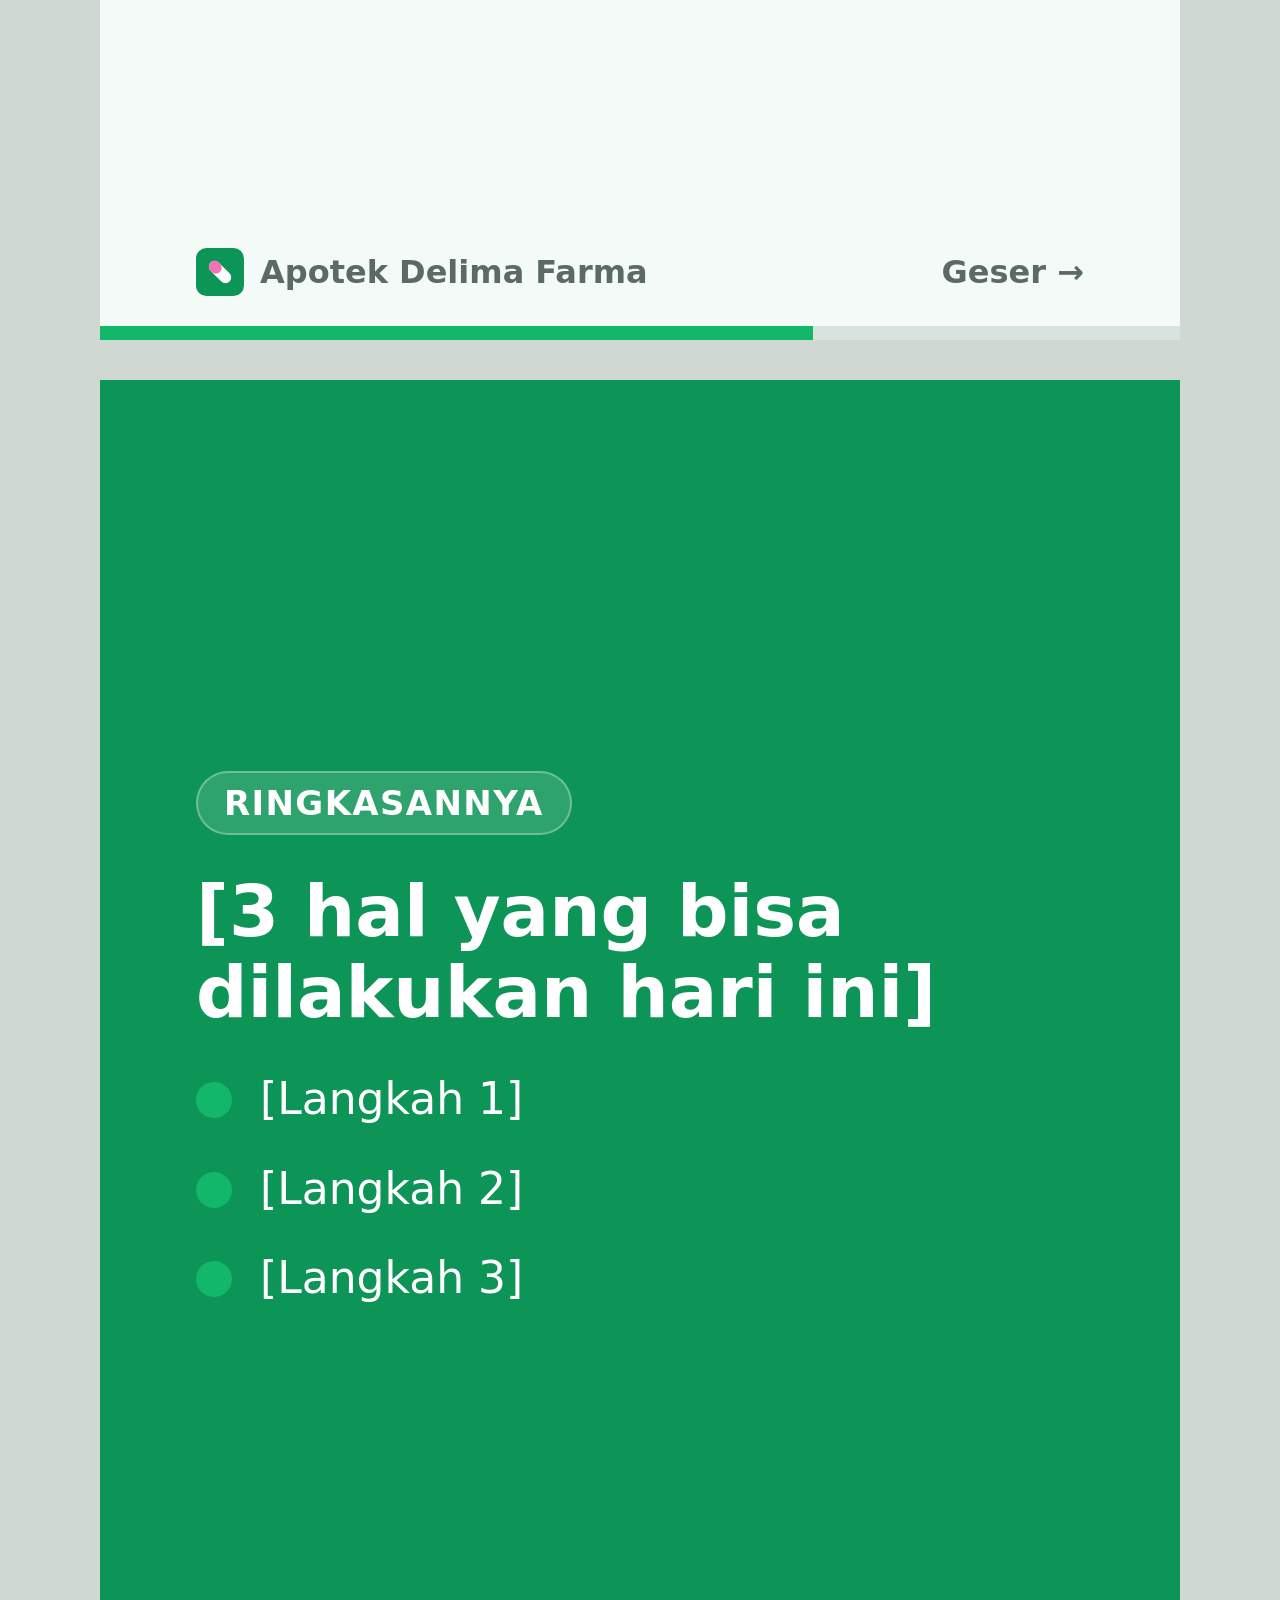
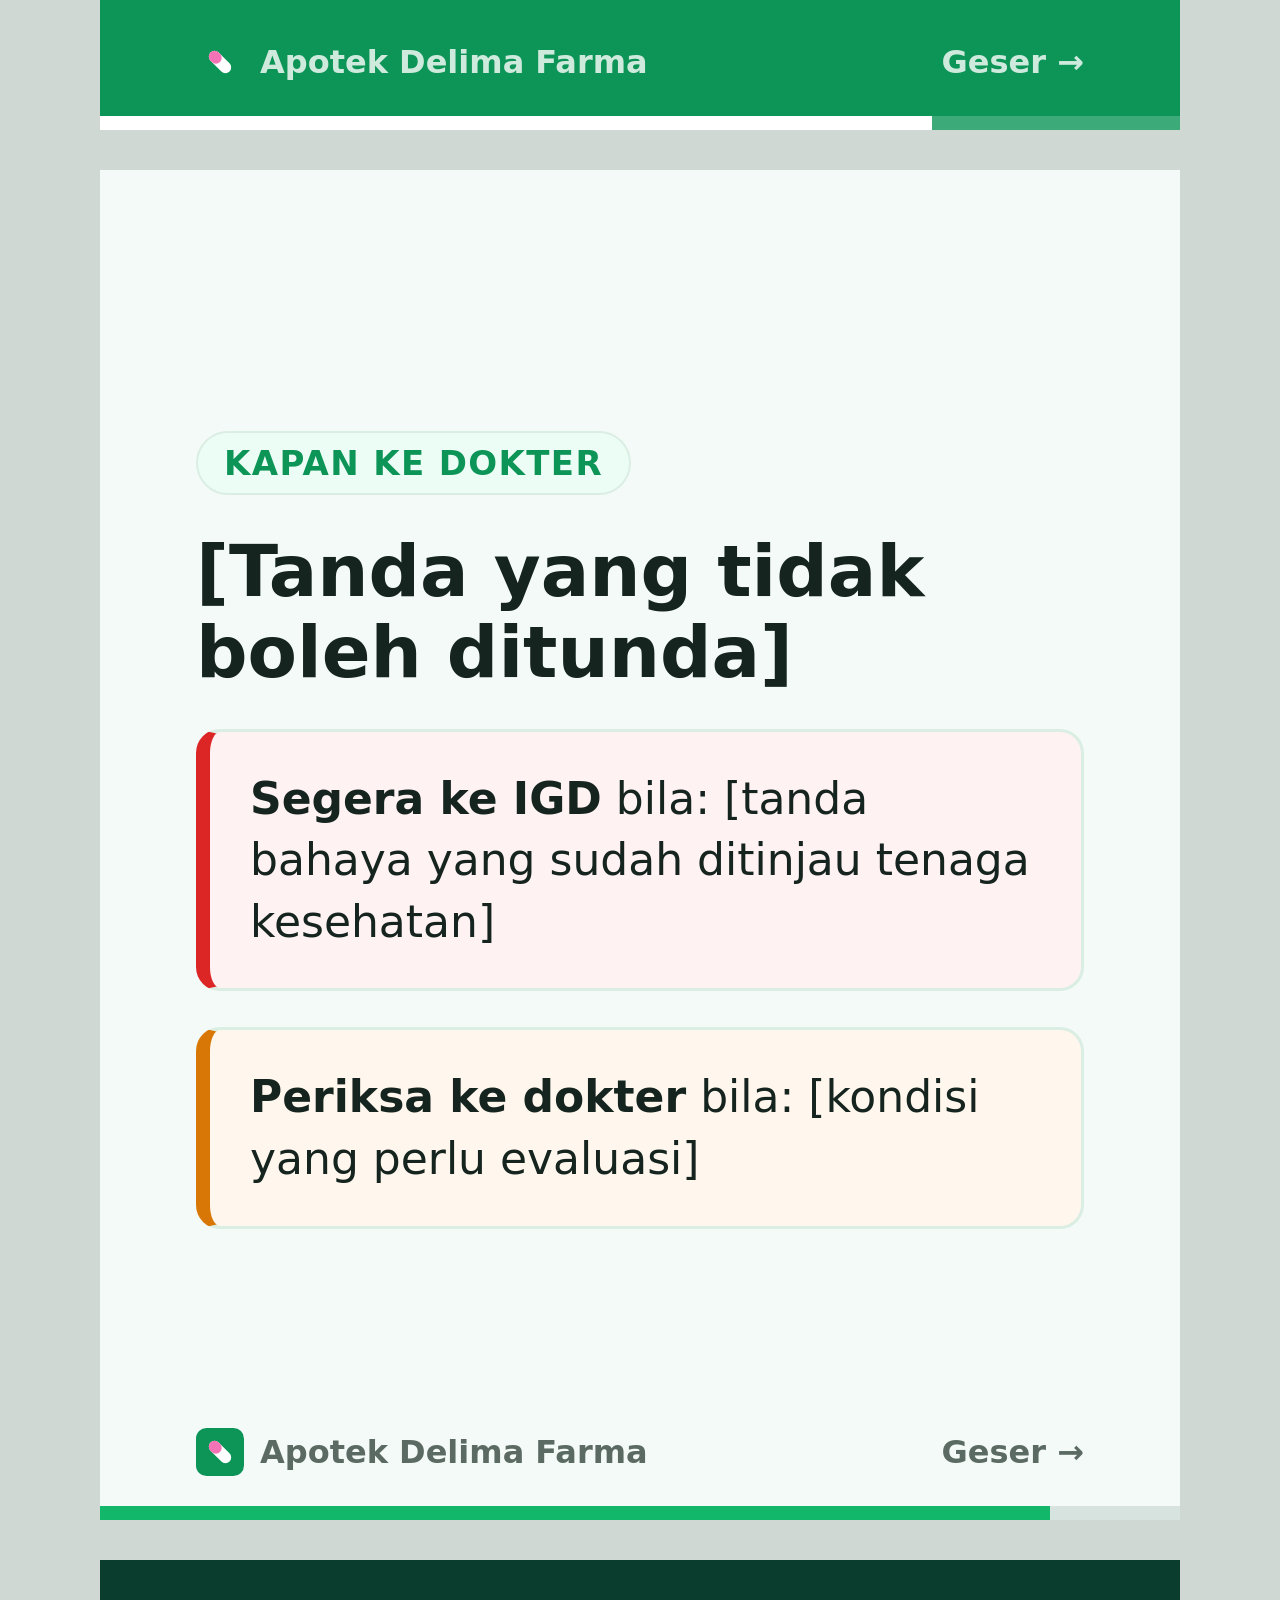
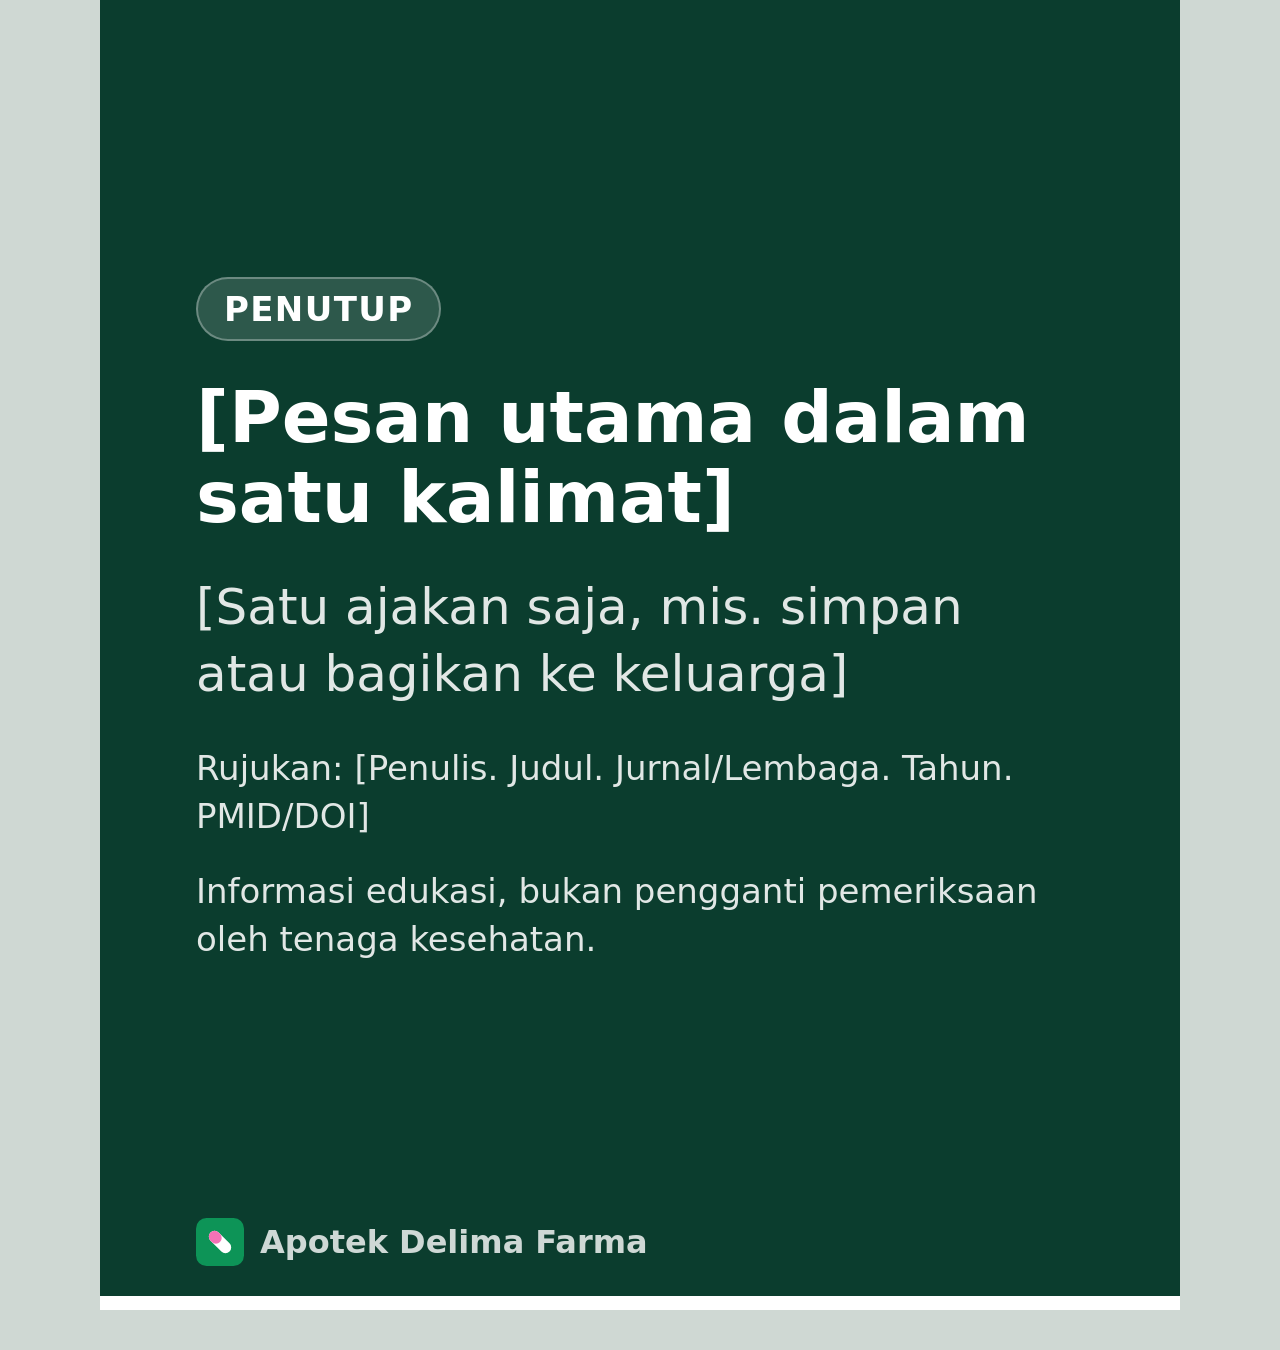
<file: .claude/skills/carousel/assets/carousel-template.html>
<!doctype html>
<html lang="id">
<head>
<meta charset="utf-8">
<meta name="viewport" content="width=1080">
<title>Carousel Delima Farma — template</title>
<!--
  Template carousel 4:5 (1080x1350). Setiap <section class="slide"> = satu PNG.
  Ganti semua teks [DALAM KURUNG SIKU]. Jangan memuat sumber daya eksternal
  (font/CDN/gambar URL): skrip ekspor memblokir jaringan.
  Merek: nama "Apotek Delima Farma" + logo kapsul (assets/icon.svg), warna dari assets/style.css.
  Username media sosial TIDAK ditulis di template; tambahkan hanya bila pemilik menyebut akun resminya.
-->
<style>
  :root {
    --green-900: #0b3d2e;
    --green-700: #0d9457;
    --green-600: #12b76a;
    --green-50:  #ecfdf5;
    --ink:       #16241f;
    --muted:     #5b6b64;
    --bg:        #f4faf7;
    --border:    #dbeee4;
    --amber-500: #d97706;
    --red-600:   #dc2626;
    --pink:      #f472b6; /* aksen kapsul pada logo */
  }
  * { box-sizing: border-box; margin: 0; padding: 0; }
  html, body { background: #cfd8d3; }
  body {
    font-family: "Segoe UI", system-ui, -apple-system, "Helvetica Neue", Arial, sans-serif;
    color: var(--ink);
    display: flex; flex-direction: column; align-items: center; gap: 40px;
    padding: 40px 0;
  }
  .slide {
    position: relative; width: 1080px; height: 1350px; overflow: hidden;
    background: var(--bg);
    padding: 120px 96px 150px;
    display: flex; flex-direction: column; justify-content: center; gap: 36px;
  }
  .slide.dark   { background: var(--green-900); color: #fff; }
  .slide.accent { background: var(--green-700); color: #fff; }

  .tag {
    align-self: flex-start; font-size: 34px; font-weight: 700; letter-spacing: .04em;
    text-transform: uppercase; color: var(--green-700);
    background: var(--green-50); border: 2px solid var(--border);
    padding: 10px 26px; border-radius: 999px;
  }
  .dark .tag, .accent .tag { color: #fff; background: rgba(255,255,255,.14); border-color: rgba(255,255,255,.3); }

  h1 { font-size: 96px; line-height: 1.08; font-weight: 800; letter-spacing: -.01em; }
  h2 { font-size: 72px; line-height: 1.12; font-weight: 800; }
  p, li { font-size: 44px; line-height: 1.4; }
  .lead { font-size: 50px; line-height: 1.35; color: var(--muted); }
  .dark .lead, .accent .lead { color: rgba(255,255,255,.88); }
  ul { list-style: none; display: flex; flex-direction: column; gap: 28px; }
  li { padding-left: 64px; position: relative; }
  li::before {
    content: ""; position: absolute; left: 0; top: 14px; width: 36px; height: 36px;
    border-radius: 50%; background: var(--green-600);
  }
  .callout {
    background: #fff; border: 3px solid var(--border); border-left: 14px solid var(--green-700);
    border-radius: 24px; padding: 36px 40px; font-size: 44px; line-height: 1.4;
  }
  .callout.warn   { border-left-color: var(--amber-500); background: #fff7ed; }
  .callout.danger { border-left-color: var(--red-600);  background: #fef2f2; }
  .callout b { font-weight: 800; }
  .ref { font-size: 34px; line-height: 1.45; color: var(--muted); }
  .ref li { font-size: 34px; padding-left: 0; }
  .ref li::before { display: none; }
  .dark .ref, .accent .ref { color: rgba(255,255,255,.88); }

  .progress { position: absolute; left: 0; right: 0; bottom: 0; height: 14px; background: rgba(11,61,46,.12); }
  .progress > i { display: block; height: 100%; background: var(--green-600); }
  .dark .progress, .accent .progress { background: rgba(255,255,255,.2); }
  .dark .progress > i, .accent .progress > i { background: #fff; }
  .foot {
    position: absolute; left: 96px; right: 96px; bottom: 44px;
    display: flex; justify-content: space-between; align-items: center;
    font-size: 32px; color: var(--muted);
  }
  .dark .foot, .accent .foot { color: rgba(255,255,255,.8); }
  .swipe { font-weight: 700; }
  .brand { display: inline-flex; align-items: center; gap: 16px; font-weight: 700; }
  .brand .logo { width: 48px; height: 48px; }
</style>
</head>
<body>

<!-- 1. Sampul / hook -->
<section class="slide dark" data-slide="1">
  <span class="tag">[Topik · Edukasi]</span>
  <h1>[Hook: satu pertanyaan atau pernyataan tajam]</h1>
  <p class="lead">[Satu kalimat janji: apa yang dipelajari pembaca]</p>
  <div class="foot"><span class="brand"><svg class="logo" viewBox="0 0 100 100" aria-hidden="true"><rect width="100" height="100" rx="22" fill="#0d9457"/><g transform="translate(50 50) rotate(45)"><rect x="-28" y="-12" width="56" height="24" rx="12" fill="#ffffff"/><rect x="-28" y="-12" width="28" height="24" rx="12" fill="#f472b6"/></g></svg>Apotek Delima Farma</span><span class="swipe">Geser →</span></div>
  <div class="progress"><i style="width:11%"></i></div>
</section>

<!-- 2. Janji / konteks -->
<section class="slide" data-slide="2">
  <span class="tag">Kenapa penting</span>
  <h2>[Masalah yang sering terjadi]</h2>
  <p>[Penjelasan singkat dalam bahasa sehari-hari. Maksimal sekitar 35 kata.]</p>
  <div class="foot"><span class="brand"><svg class="logo" viewBox="0 0 100 100" aria-hidden="true"><rect width="100" height="100" rx="22" fill="#0d9457"/><g transform="translate(50 50) rotate(45)"><rect x="-28" y="-12" width="56" height="24" rx="12" fill="#ffffff"/><rect x="-28" y="-12" width="28" height="24" rx="12" fill="#f472b6"/></g></svg>Apotek Delima Farma</span><span class="swipe">Geser →</span></div>
  <div class="progress"><i style="width:22%"></i></div>
</section>

<!-- 3-6. Slide isi (satu gagasan per slide) -->
<section class="slide" data-slide="3">
  <span class="tag">01</span>
  <h2>[Gagasan pertama]</h2>
  <p>[Penjelasan dan contoh nyata.]</p>
  <div class="callout"><b>Inti:</b> [satu kalimat yang mudah diingat]</div>
  <div class="foot"><span class="brand"><svg class="logo" viewBox="0 0 100 100" aria-hidden="true"><rect width="100" height="100" rx="22" fill="#0d9457"/><g transform="translate(50 50) rotate(45)"><rect x="-28" y="-12" width="56" height="24" rx="12" fill="#ffffff"/><rect x="-28" y="-12" width="28" height="24" rx="12" fill="#f472b6"/></g></svg>Apotek Delima Farma</span><span class="swipe">Geser →</span></div>
  <div class="progress"><i style="width:33%"></i></div>
</section>

<section class="slide" data-slide="4">
  <span class="tag">02</span>
  <h2>[Gagasan kedua]</h2>
  <p>[Penjelasan dan contoh nyata.]</p>
  <div class="foot"><span class="brand"><svg class="logo" viewBox="0 0 100 100" aria-hidden="true"><rect width="100" height="100" rx="22" fill="#0d9457"/><g transform="translate(50 50) rotate(45)"><rect x="-28" y="-12" width="56" height="24" rx="12" fill="#ffffff"/><rect x="-28" y="-12" width="28" height="24" rx="12" fill="#f472b6"/></g></svg>Apotek Delima Farma</span><span class="swipe">Geser →</span></div>
  <div class="progress"><i style="width:44%"></i></div>
</section>

<section class="slide" data-slide="5">
  <span class="tag">03</span>
  <h2>[Gagasan ketiga]</h2>
  <p>[Penjelasan dan contoh nyata.]</p>
  <div class="foot"><span class="brand"><svg class="logo" viewBox="0 0 100 100" aria-hidden="true"><rect width="100" height="100" rx="22" fill="#0d9457"/><g transform="translate(50 50) rotate(45)"><rect x="-28" y="-12" width="56" height="24" rx="12" fill="#ffffff"/><rect x="-28" y="-12" width="28" height="24" rx="12" fill="#f472b6"/></g></svg>Apotek Delima Farma</span><span class="swipe">Geser →</span></div>
  <div class="progress"><i style="width:55%"></i></div>
</section>

<section class="slide" data-slide="6">
  <span class="tag">04</span>
  <h2>[Gagasan keempat]</h2>
  <p>[Penjelasan dan contoh nyata.]</p>
  <div class="foot"><span class="brand"><svg class="logo" viewBox="0 0 100 100" aria-hidden="true"><rect width="100" height="100" rx="22" fill="#0d9457"/><g transform="translate(50 50) rotate(45)"><rect x="-28" y="-12" width="56" height="24" rx="12" fill="#ffffff"/><rect x="-28" y="-12" width="28" height="24" rx="12" fill="#f472b6"/></g></svg>Apotek Delima Farma</span><span class="swipe">Geser →</span></div>
  <div class="progress"><i style="width:66%"></i></div>
</section>

<!-- 7. Ringkasan -->
<section class="slide accent" data-slide="7">
  <span class="tag">Ringkasannya</span>
  <h2>[3 hal yang bisa dilakukan hari ini]</h2>
  <ul>
    <li>[Langkah 1]</li>
    <li>[Langkah 2]</li>
    <li>[Langkah 3]</li>
  </ul>
  <div class="foot"><span class="brand"><svg class="logo" viewBox="0 0 100 100" aria-hidden="true"><rect width="100" height="100" rx="22" fill="#0d9457"/><g transform="translate(50 50) rotate(45)"><rect x="-28" y="-12" width="56" height="24" rx="12" fill="#ffffff"/><rect x="-28" y="-12" width="28" height="24" rx="12" fill="#f472b6"/></g></svg>Apotek Delima Farma</span><span class="swipe">Geser →</span></div>
  <div class="progress"><i style="width:77%"></i></div>
</section>

<!-- 8. Kapan ke dokter (hapus bila tidak relevan) -->
<section class="slide" data-slide="8">
  <span class="tag">Kapan ke dokter</span>
  <h2>[Tanda yang tidak boleh ditunda]</h2>
  <div class="callout danger"><b>Segera ke IGD</b> bila: [tanda bahaya yang sudah ditinjau tenaga kesehatan]</div>
  <div class="callout warn"><b>Periksa ke dokter</b> bila: [kondisi yang perlu evaluasi]</div>
  <div class="foot"><span class="brand"><svg class="logo" viewBox="0 0 100 100" aria-hidden="true"><rect width="100" height="100" rx="22" fill="#0d9457"/><g transform="translate(50 50) rotate(45)"><rect x="-28" y="-12" width="56" height="24" rx="12" fill="#ffffff"/><rect x="-28" y="-12" width="28" height="24" rx="12" fill="#f472b6"/></g></svg>Apotek Delima Farma</span><span class="swipe">Geser →</span></div>
  <div class="progress"><i style="width:88%"></i></div>
</section>

<!-- 9. Penutup / CTA + rujukan -->
<section class="slide dark" data-slide="9">
  <span class="tag">Penutup</span>
  <h2>[Pesan utama dalam satu kalimat]</h2>
  <p class="lead">[Satu ajakan saja, mis. simpan atau bagikan ke keluarga]</p>
  <ul class="ref">
    <li>Rujukan: [Penulis. Judul. Jurnal/Lembaga. Tahun. PMID/DOI]</li>
    <li>Informasi edukasi, bukan pengganti pemeriksaan oleh tenaga kesehatan.</li>
  </ul>
  <div class="foot"><span class="brand"><svg class="logo" viewBox="0 0 100 100" aria-hidden="true"><rect width="100" height="100" rx="22" fill="#0d9457"/><g transform="translate(50 50) rotate(45)"><rect x="-28" y="-12" width="56" height="24" rx="12" fill="#ffffff"/><rect x="-28" y="-12" width="28" height="24" rx="12" fill="#f472b6"/></g></svg>Apotek Delima Farma</span></div>
  <div class="progress"><i style="width:100%"></i></div>
</section>

</body>
</html>
</file>
<file: assets/style.css>
:root {
  --green-900: #0b3d2e;
  --green-700: #0d9457;
  --green-600: #12b76a;
  --green-50: #ecfdf5;
  --red-600: #dc2626;
  --red-50: #fef2f2;
  --amber-500: #d97706;
  --amber-50: #fff7ed;
  --ink: #16241f;
  --muted: #5b6b64;
  --bg: #f4faf7;
  --card: #ffffff;
  --border: #dbeee4;
}
* { box-sizing: border-box; }
body {
  margin: 0;
  font-family: "Segoe UI", system-ui, -apple-system, sans-serif;
  background: var(--bg);
  color: var(--ink);
  min-height: 100vh;
}
header.top {
  background: linear-gradient(135deg, var(--green-900), var(--green-700));
  color: #fff;
  padding: 20px 24px;
  display: flex;
  align-items: center;
  gap: 12px;
  flex-wrap: wrap;
}
header.top .logo {
  width: 40px;
  height: 40px;
  border-radius: 10px;
  background: rgba(255,255,255,0.15);
  display: flex;
  align-items: center;
  justify-content: center;
  font-size: 20px;
  flex-shrink: 0;
}
header.top h1 { font-size: 18px; margin: 0; }
header.top p { margin: 2px 0 0; font-size: 12.5px; opacity: 0.85; }
header.top nav { margin-left: auto; display: flex; gap: 14px; font-size: 13px; }
header.top nav a { color: #fff; opacity: 0.9; text-decoration: none; }
header.top nav a:hover { text-decoration: underline; }

#offlineBadge {
  display: none;
  background: var(--amber-500);
  color: #fff;
  font-size: 12px;
  font-weight: 600;
  padding: 6px 16px;
  text-align: center;
}
body.is-offline #offlineBadge { display: block; }

main {
  max-width: 640px;
  margin: 0 auto;
  padding: 20px 16px 60px;
  display: flex;
  flex-direction: column;
  gap: 16px;
}
main.wide { max-width: 900px; }

.card {
  background: var(--card);
  border: 1px solid var(--border);
  border-radius: 14px;
  padding: 18px 20px;
}

.disclaimer {
  background: var(--amber-50);
  border: 1px solid #fde3b4;
  color: #92400e;
  font-size: 12.5px;
  line-height: 1.55;
  padding: 12px 14px;
  border-radius: 10px;
}

.emergency {
  background: var(--red-50);
  border: 2px solid var(--red-600);
  color: #7f1d1d;
  border-radius: 14px;
  padding: 20px;
}
.emergency h2 { margin: 0 0 10px; color: var(--red-600); font-size: 18px; }
.emergency .hospital { margin: 12px 0; padding: 10px 0; border-top: 1px dashed #fca5a5; }
.emergency .hospital:first-of-type { border-top: none; }
.emergency .hospital strong { display: block; font-size: 14.5px; }
.emergency .hospital span { display: block; font-size: 13px; color: #7f1d1d; }
.emergency .note { margin-top: 14px; font-size: 12.5px; font-weight: 600; }

label { font-size: 13px; font-weight: 600; display: block; margin: 14px 0 6px; }
label .opt { font-weight: 400; color: var(--muted); }
input[type="text"], input[type="tel"], textarea, select {
  width: 100%;
  padding: 10px 12px;
  border-radius: 10px;
  border: 1px solid var(--border);
  font-size: 14.5px;
  font-family: inherit;
  outline: none;
  background: #fff;
}
input:focus, textarea:focus, select:focus { border-color: var(--green-600); }
textarea { resize: vertical; min-height: 70px; }

.checkline { display: flex; align-items: flex-start; gap: 8px; font-size: 13.5px; font-weight: 400; margin: 8px 0; }
.checkline input { margin-top: 3px; }

button.primary {
  background: var(--green-700);
  color: #fff;
  border: none;
  border-radius: 12px;
  padding: 13px 18px;
  font-size: 15px;
  font-weight: 600;
  cursor: pointer;
  width: 100%;
  margin-top: 18px;
}
button.primary:disabled { opacity: 0.5; cursor: not-allowed; }
button.secondary {
  background: var(--green-50);
  color: var(--green-900);
  border: 1px solid var(--border);
  border-radius: 10px;
  padding: 9px 14px;
  font-size: 13px;
  font-weight: 600;
  cursor: pointer;
}
button.danger-link {
  background: none;
  border: none;
  color: var(--red-600);
  font-size: 13px;
  cursor: pointer;
  text-decoration: underline;
  padding: 0;
}

.token-box {
  background: var(--green-50);
  border: 1px dashed var(--green-600);
  border-radius: 10px;
  padding: 12px 14px;
  font-size: 13px;
  word-break: break-all;
  display: flex;
  align-items: center;
  gap: 10px;
  justify-content: space-between;
}

.badge {
  display: inline-block;
  font-size: 11px;
  font-weight: 700;
  padding: 3px 9px;
  border-radius: 999px;
  text-transform: uppercase;
  letter-spacing: 0.03em;
}
.badge.baru { background: #dbeafe; color: #1e3a8a; }
.badge.direview_apoteker { background: #fef3c7; color: #92400e; }
.badge.dieskalasi_dokter { background: #ede9fe; color: #5b21b6; }
.badge.selesai { background: #dcfce7; color: #166534; }
.badge.red_flag_darurat { background: var(--red-600); color: #fff; }
.badge.kategori { background: var(--green-50); color: var(--green-900); }
.badge.kondisi-khusus { background: #fee2e2; color: #991b1b; }

footer.contact {
  text-align: center;
  font-size: 12.5px;
  color: var(--muted);
  line-height: 1.7;
  padding: 10px 16px 30px;
}
footer.contact strong { color: var(--ink); }
footer.contact .divider { margin: 10px auto; width: 40px; border-top: 1px solid var(--border); }

.consult-row {
  border: 1px solid var(--border);
  border-radius: 12px;
  padding: 14px 16px;
  margin-bottom: 10px;
  background: #fff;
}
.consult-row .meta { display: flex; gap: 8px; flex-wrap: wrap; align-items: center; margin-bottom: 8px; }
.consult-row .meta .time { font-size: 11.5px; color: var(--muted); margin-left: auto; }
.consult-row .keluhan { font-size: 14px; margin: 6px 0; }
.consult-row .field-label { font-size: 11.5px; color: var(--muted); text-transform: uppercase; letter-spacing: 0.03em; margin-top: 8px; }

.login-box {
  max-width: 360px;
  margin: 60px auto;
}

.spinner { font-size: 13px; color: var(--muted); }
.error-text { font-size: 13px; color: var(--red-600); }
.empty-state { text-align: center; color: var(--muted); font-size: 13.5px; padding: 30px 10px; }

pre.copy-block {
  background: #f4faf7;
  border: 1px solid var(--border);
  border-radius: 10px;
  padding: 12px;
  font-size: 12.5px;
  white-space: pre-wrap;
  font-family: "Consolas", monospace;
}
</file>
